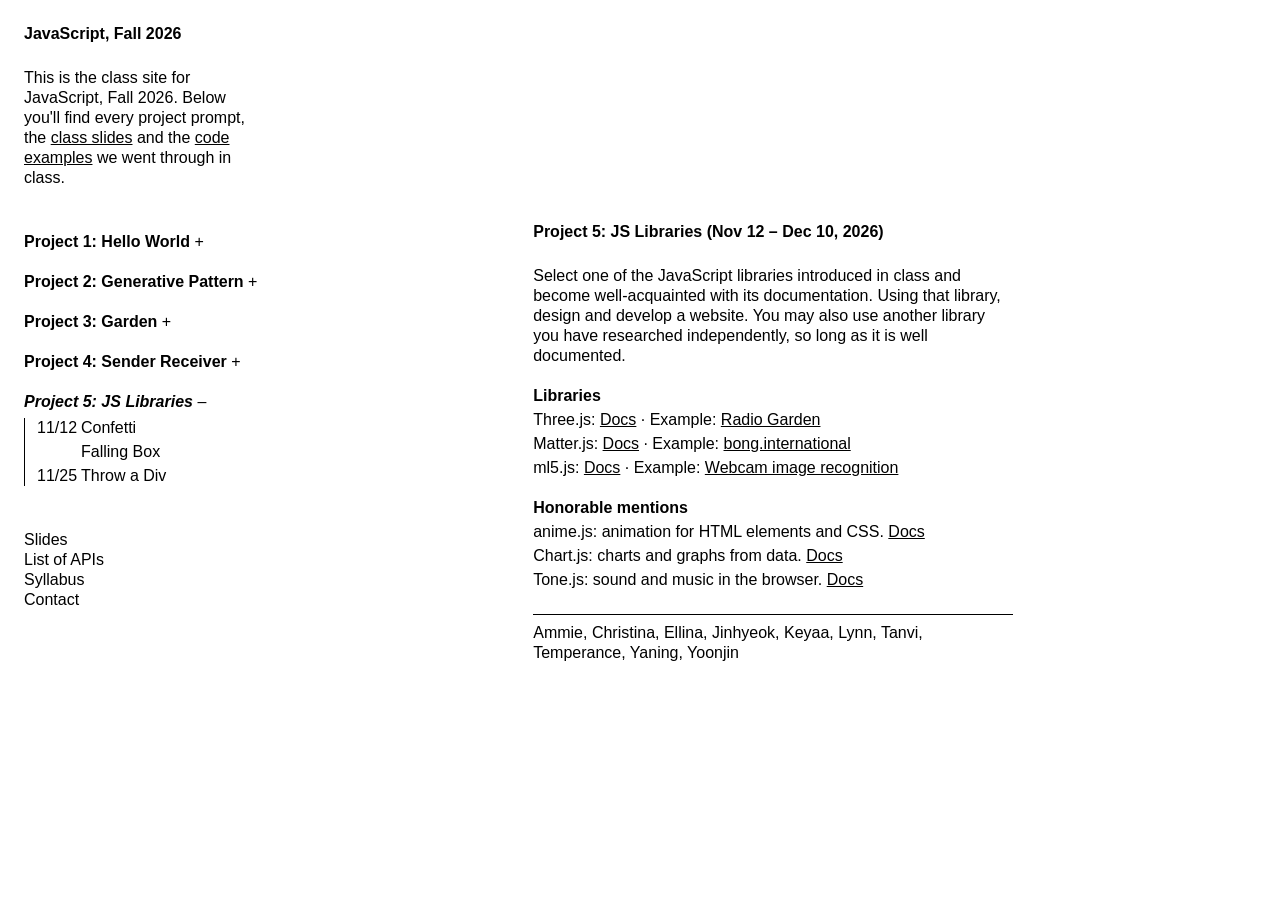
<file: index.html>
<!DOCTYPE html>
<html lang="en">
<head>
  <meta charset="UTF-8">
  <meta name="viewport" content="width=device-width, initial-scale=1.0">
  <link rel="icon" type="image/png" href="images/favicon.png">
  <link rel="apple-touch-icon" href="images/apple-touch-icon.png">
  <title>JavaScript, Fall 2026</title>
  <link rel="stylesheet" href="style.css">
  <script src="js/nav.js" defer></script>
  <script src="js/dots.js" defer></script>
</head>
<body>

<main id="content" class="page">
  <noscript><p><a href="Project4_11.12.26.html">Project 4: Sender Receiver</a></p></noscript>
</main>

</body>
</html>
</file>
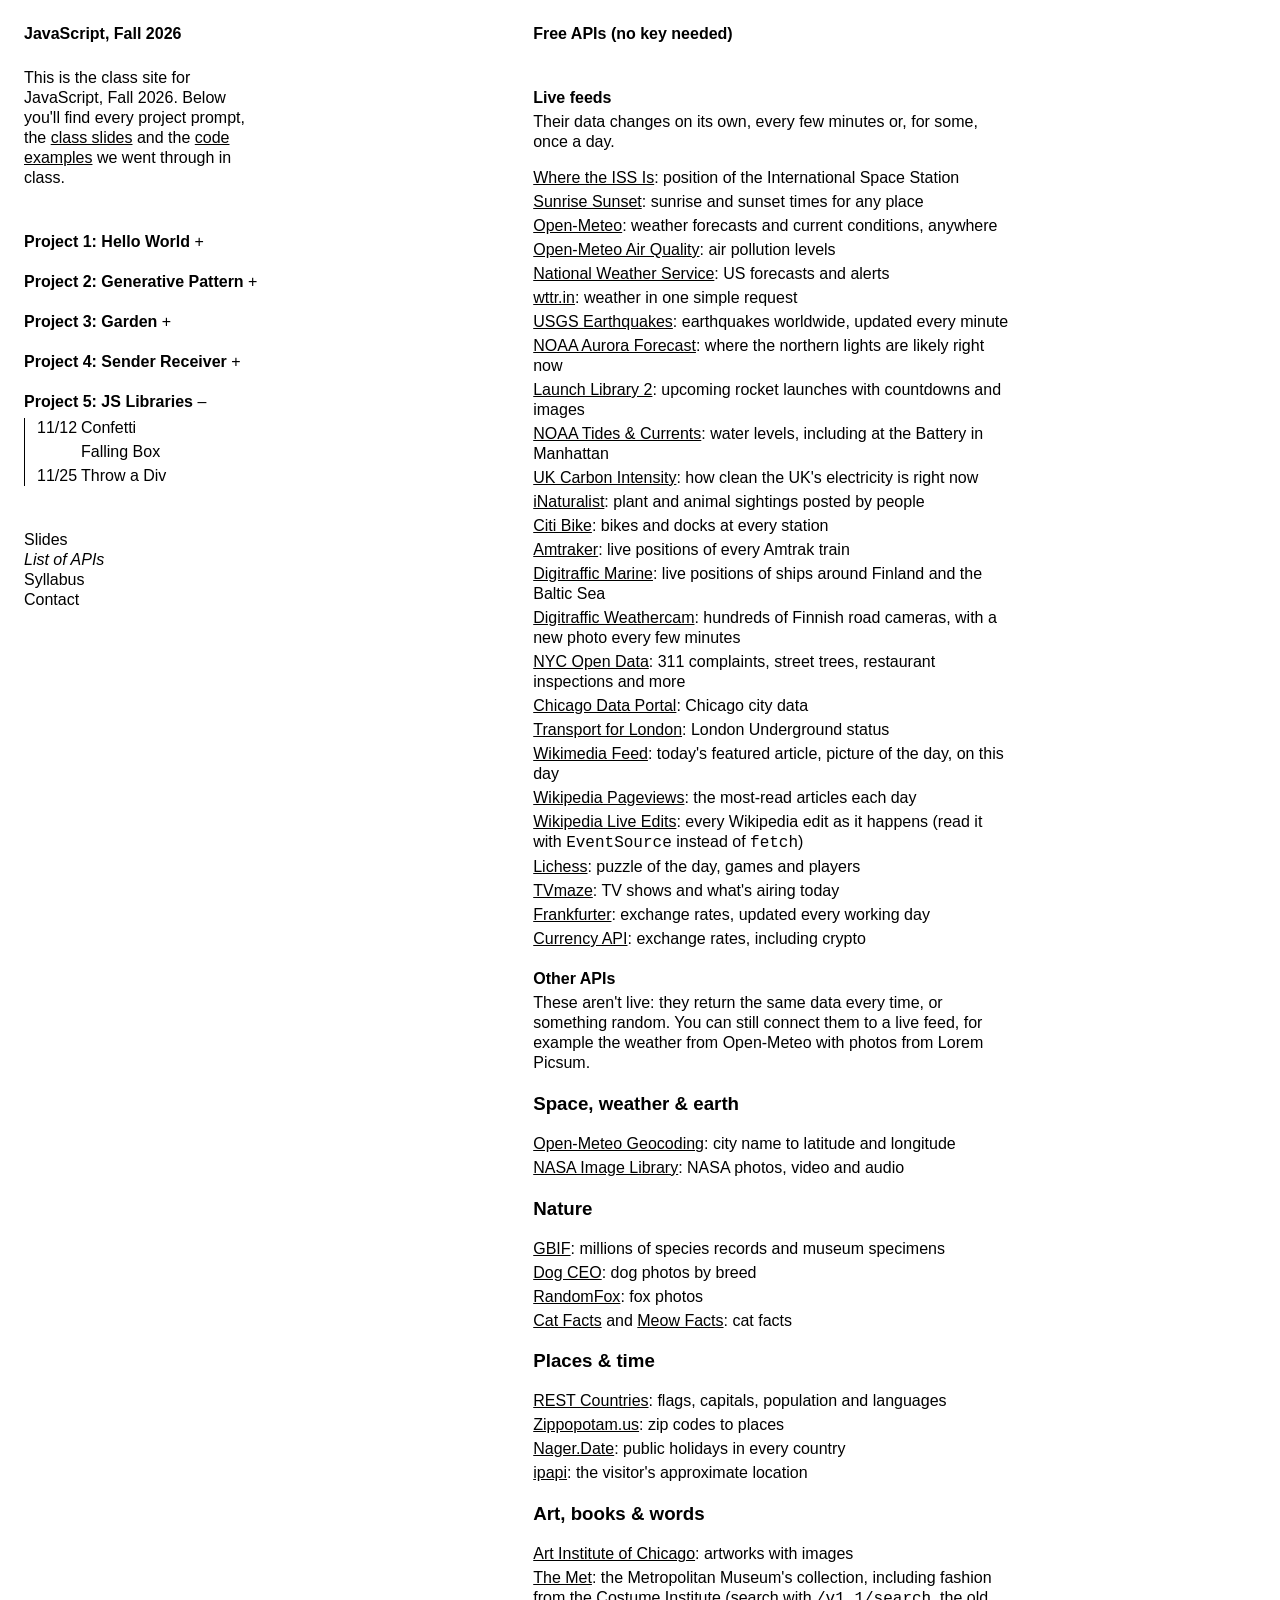
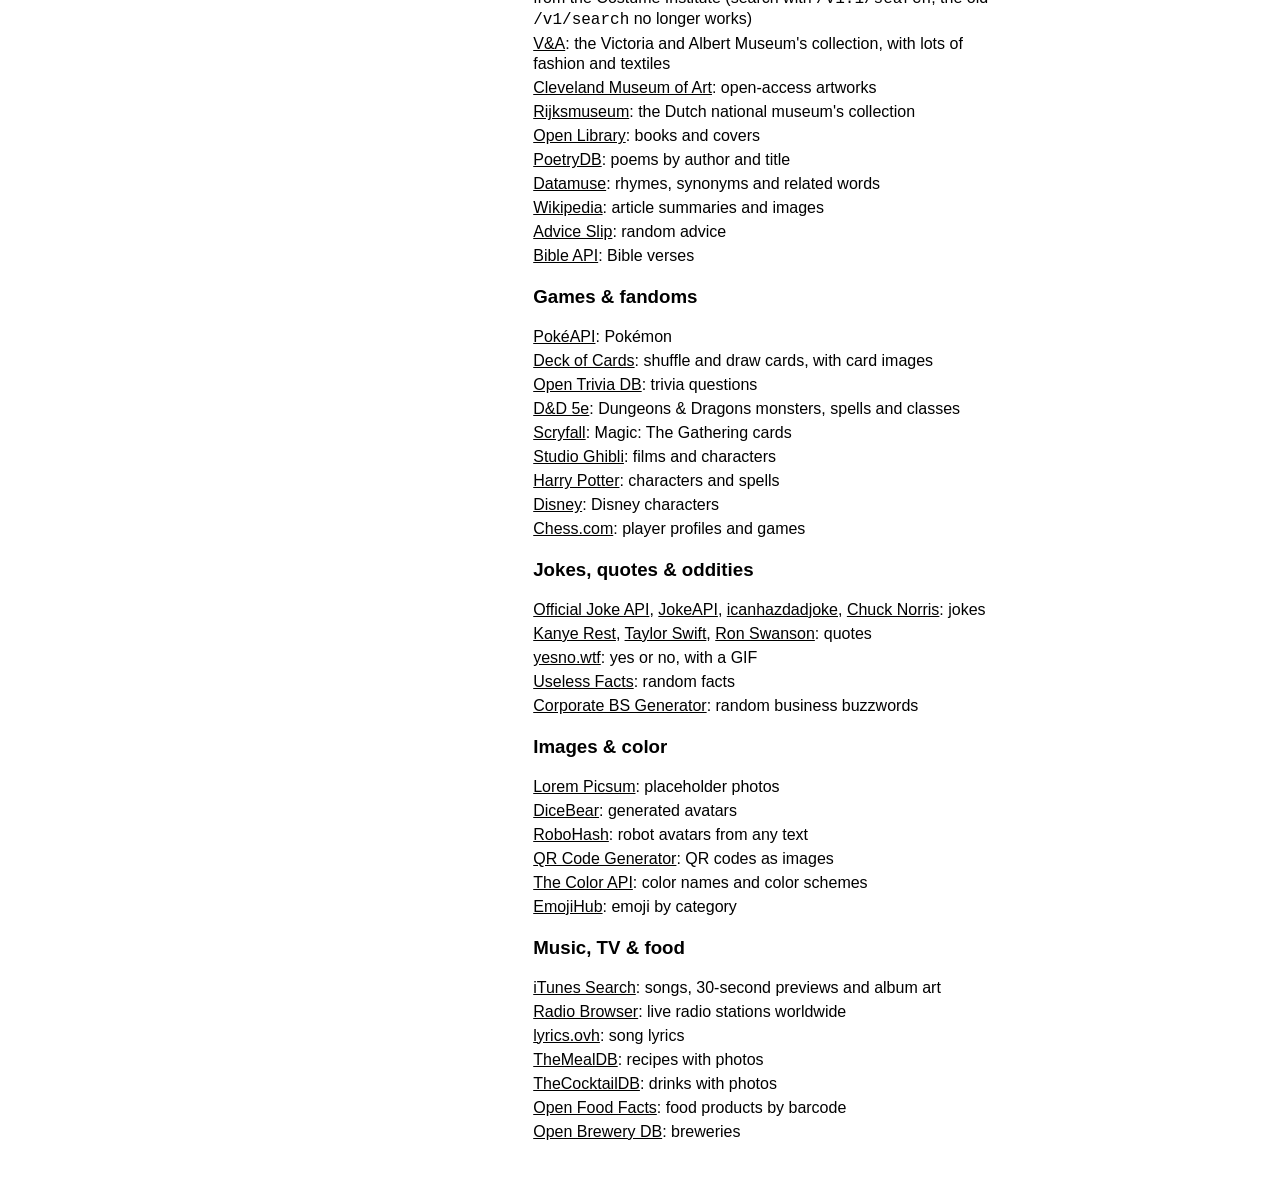
<file: APIs.html>
<!DOCTYPE html>
<html lang="en">
<head>
  <meta charset="UTF-8">
  <meta name="viewport" content="width=device-width, initial-scale=1.0">
  <link rel="icon" type="image/png" href="images/favicon.png">
  <link rel="apple-touch-icon" href="images/apple-touch-icon.png">
  <title>Free APIs</title>
  <link rel="stylesheet" href="style.css">
  <script src="js/nav.js" defer></script>
  <script src="js/dots.js" defer></script>
</head>
<body>

<main id="content" class="page">

  <h1>Free APIs (no key needed)</h1>
  <br>
  <h2>Live feeds</h2>
  <p>Their data changes on its own, every few minutes or, for some, once a day.</p>

  <ul class="link-list">
    <li><a href="https://wheretheiss.at/w/developer">Where the ISS Is</a>: position of the International Space Station</li>
    <li><a href="https://sunrise-sunset.org/api">Sunrise Sunset</a>: sunrise and sunset times for any place</li>
    <li><a href="https://open-meteo.com/en/docs">Open-Meteo</a>: weather forecasts and current conditions, anywhere</li>
    <li><a href="https://open-meteo.com/en/docs/air-quality-api">Open-Meteo Air Quality</a>: air pollution levels</li>
    <li><a href="https://www.weather.gov/documentation/services-web-api">National Weather Service</a>: US forecasts and alerts</li>
    <li><a href="https://github.com/chubin/wttr.in">wttr.in</a>: weather in one simple request</li>
    <li><a href="https://earthquake.usgs.gov/earthquakes/feed/v1.0/geojson.php">USGS Earthquakes</a>: earthquakes worldwide, updated every minute</li>
    <li><a href="https://www.swpc.noaa.gov/products/aurora-30-minute-forecast">NOAA Aurora Forecast</a>: where the northern lights are likely right now</li>
    <li><a href="https://thespacedevs.com/llapi">Launch Library 2</a>: upcoming rocket launches with countdowns and images</li>
    <li><a href="https://api.tidesandcurrents.noaa.gov/api/prod/">NOAA Tides &amp; Currents</a>: water levels, including at the Battery in Manhattan</li>
    <li><a href="https://carbonintensity.org.uk/">UK Carbon Intensity</a>: how clean the UK's electricity is right now</li>
    <li><a href="https://api.inaturalist.org/v1/docs/">iNaturalist</a>: plant and animal sightings posted by people</li>
    <li><a href="https://citibikenyc.com/system-data">Citi Bike</a>: bikes and docks at every station</li>
    <li><a href="https://github.com/piemadd/amtrak">Amtraker</a>: live positions of every Amtrak train</li>
    <li><a href="https://www.digitraffic.fi/en/marine-traffic/">Digitraffic Marine</a>: live positions of ships around Finland and the Baltic Sea</li>
    <li><a href="https://www.digitraffic.fi/en/road-traffic/">Digitraffic Weathercam</a>: hundreds of Finnish road cameras, with a new photo every few minutes</li>
    <li><a href="https://opendata.cityofnewyork.us/">NYC Open Data</a>: 311 complaints, street trees, restaurant inspections and more</li>
    <li><a href="https://data.cityofchicago.org/">Chicago Data Portal</a>: Chicago city data</li>
    <li><a href="https://api.tfl.gov.uk/">Transport for London</a>: London Underground status</li>
    <li><a href="https://api.wikimedia.org/wiki/Feed_API">Wikimedia Feed</a>: today's featured article, picture of the day, on this day</li>
    <li><a href="https://wikitech.wikimedia.org/wiki/Analytics/AQS/Pageviews">Wikipedia Pageviews</a>: the most-read articles each day</li>
    <li><a href="https://wikitech.wikimedia.org/wiki/Event_Platform/EventStreams_HTTP_Service">Wikipedia Live Edits</a>: every Wikipedia edit as it happens (read it with <code>EventSource</code> instead of <code>fetch</code>)</li>
    <li><a href="https://lichess.org/api">Lichess</a>: puzzle of the day, games and players</li>
    <li><a href="https://www.tvmaze.com/api">TVmaze</a>: TV shows and what's airing today</li>
    <li><a href="https://frankfurter.dev/">Frankfurter</a>: exchange rates, updated every working day</li>
    <li><a href="https://github.com/fawazahmed0/exchange-api">Currency API</a>: exchange rates, including crypto</li>
  </ul>

  <h2>Other APIs</h2>
  <p>These aren't live: they return the same data every time, or something random. You can still connect them to a live feed, for example the weather from Open-Meteo with photos from Lorem Picsum.</p>

  <h3>Space, weather &amp; earth</h3>
  <ul class="link-list">
    <li><a href="https://open-meteo.com/en/docs/geocoding-api">Open-Meteo Geocoding</a>: city name to latitude and longitude</li>
    <li><a href="https://images.nasa.gov/docs/images.nasa.gov_api_docs.pdf">NASA Image Library</a>: NASA photos, video and audio</li>
  </ul>

  <h3>Nature</h3>
  <ul class="link-list">
    <li><a href="https://techdocs.gbif.org/en/openapi/">GBIF</a>: millions of species records and museum specimens</li>
    <li><a href="https://dog.ceo/dog-api/">Dog CEO</a>: dog photos by breed</li>
    <li><a href="https://randomfox.ca/">RandomFox</a>: fox photos</li>
    <li><a href="https://catfact.ninja/">Cat Facts</a> and <a href="https://github.com/wh-iterabb-it/meowfacts">Meow Facts</a>: cat facts</li>
  </ul>

  <h3>Places &amp; time</h3>
  <ul class="link-list">
    <li><a href="https://restcountries.com/">REST Countries</a>: flags, capitals, population and languages</li>
    <li><a href="https://zippopotam.us/">Zippopotam.us</a>: zip codes to places</li>
    <li><a href="https://date.nager.at/">Nager.Date</a>: public holidays in every country</li>
    <li><a href="https://ipapi.co/api/">ipapi</a>: the visitor's approximate location</li>
  </ul>

  <h3>Art, books &amp; words</h3>
  <ul class="link-list">
    <li><a href="https://api.artic.edu/docs/">Art Institute of Chicago</a>: artworks with images</li>
    <li><a href="https://metmuseum.github.io/">The Met</a>: the Metropolitan Museum's collection, including fashion from the Costume Institute (search with <code>/v1.1/search</code>, the old <code>/v1/search</code> no longer works)</li>
    <li><a href="https://developers.vam.ac.uk/">V&amp;A</a>: the Victoria and Albert Museum's collection, with lots of fashion and textiles</li>
    <li><a href="https://openaccess-api.clevelandart.org/">Cleveland Museum of Art</a>: open-access artworks</li>
    <li><a href="https://data.rijksmuseum.nl/">Rijksmuseum</a>: the Dutch national museum's collection</li>
    <li><a href="https://openlibrary.org/developers/api">Open Library</a>: books and covers</li>
    <li><a href="https://github.com/thundercomb/poetrydb">PoetryDB</a>: poems by author and title</li>
    <li><a href="https://www.datamuse.com/api/">Datamuse</a>: rhymes, synonyms and related words</li>
    <li><a href="https://en.wikipedia.org/api/rest_v1/">Wikipedia</a>: article summaries and images</li>
    <li><a href="https://api.adviceslip.com/">Advice Slip</a>: random advice</li>
    <li><a href="https://bible-api.com/">Bible API</a>: Bible verses</li>
  </ul>

  <h3>Games &amp; fandoms</h3>
  <ul class="link-list">
    <li><a href="https://pokeapi.co/">PokéAPI</a>: Pokémon</li>
    <li><a href="https://deckofcardsapi.com/">Deck of Cards</a>: shuffle and draw cards, with card images</li>
    <li><a href="https://opentdb.com/api_config.php">Open Trivia DB</a>: trivia questions</li>
    <li><a href="https://www.dnd5eapi.co/">D&amp;D 5e</a>: Dungeons &amp; Dragons monsters, spells and classes</li>
    <li><a href="https://scryfall.com/docs/api">Scryfall</a>: Magic: The Gathering cards</li>
    <li><a href="https://ghibliapi.vercel.app/">Studio Ghibli</a>: films and characters</li>
    <li><a href="https://hp-api.onrender.com/">Harry Potter</a>: characters and spells</li>
    <li><a href="https://disneyapi.dev/">Disney</a>: Disney characters</li>
    <li><a href="https://www.chess.com/news/view/published-data-api">Chess.com</a>: player profiles and games</li>
  </ul>

  <h3>Jokes, quotes &amp; oddities</h3>
  <ul class="link-list">
    <li><a href="https://github.com/15Dkatz/official_joke_api">Official Joke API</a>, <a href="https://v2.jokeapi.dev/">JokeAPI</a>, <a href="https://icanhazdadjoke.com/api">icanhazdadjoke</a>, <a href="https://api.chucknorris.io/">Chuck Norris</a>: jokes</li>
    <li><a href="https://kanye.rest/">Kanye Rest</a>, <a href="https://taylorswiftapi.onrender.com/">Taylor Swift</a>, <a href="https://github.com/jamesseanwright/ron-swanson-quotes">Ron Swanson</a>: quotes</li>
    <li><a href="https://yesno.wtf/">yesno.wtf</a>: yes or no, with a GIF</li>
    <li><a href="https://uselessfacts.jsph.pl/">Useless Facts</a>: random facts</li>
    <li><a href="https://github.com/sameerkumar18/corporate-bs-generator-api">Corporate BS Generator</a>: random business buzzwords</li>
  </ul>

  <h3>Images &amp; color</h3>
  <ul class="link-list">
    <li><a href="https://picsum.photos/">Lorem Picsum</a>: placeholder photos</li>
    <li><a href="https://www.dicebear.com/">DiceBear</a>: generated avatars</li>
    <li><a href="https://robohash.org/">RoboHash</a>: robot avatars from any text</li>
    <li><a href="https://goqr.me/api/">QR Code Generator</a>: QR codes as images</li>
    <li><a href="https://www.thecolorapi.com/">The Color API</a>: color names and color schemes</li>
    <li><a href="https://github.com/cheatsnake/emojihub">EmojiHub</a>: emoji by category</li>
  </ul>

  <h3>Music, TV &amp; food</h3>
  <ul class="link-list">
    <li><a href="https://performance-partners.apple.com/search-api">iTunes Search</a>: songs, 30-second previews and album art</li>
    <li><a href="https://api.radio-browser.info/">Radio Browser</a>: live radio stations worldwide</li>
    <li><a href="https://lyricsovh.docs.apiary.io/">lyrics.ovh</a>: song lyrics</li>
    <li><a href="https://www.themealdb.com/api.php">TheMealDB</a>: recipes with photos</li>
    <li><a href="https://www.thecocktaildb.com/api.php">TheCocktailDB</a>: drinks with photos</li>
    <li><a href="https://openfoodfacts.github.io/openfoodfacts-server/api/">Open Food Facts</a>: food products by barcode</li>
    <li><a href="https://www.openbrewerydb.org/">Open Brewery DB</a>: breweries</li>
  </ul>

</main>

</body>
</html>
</file>
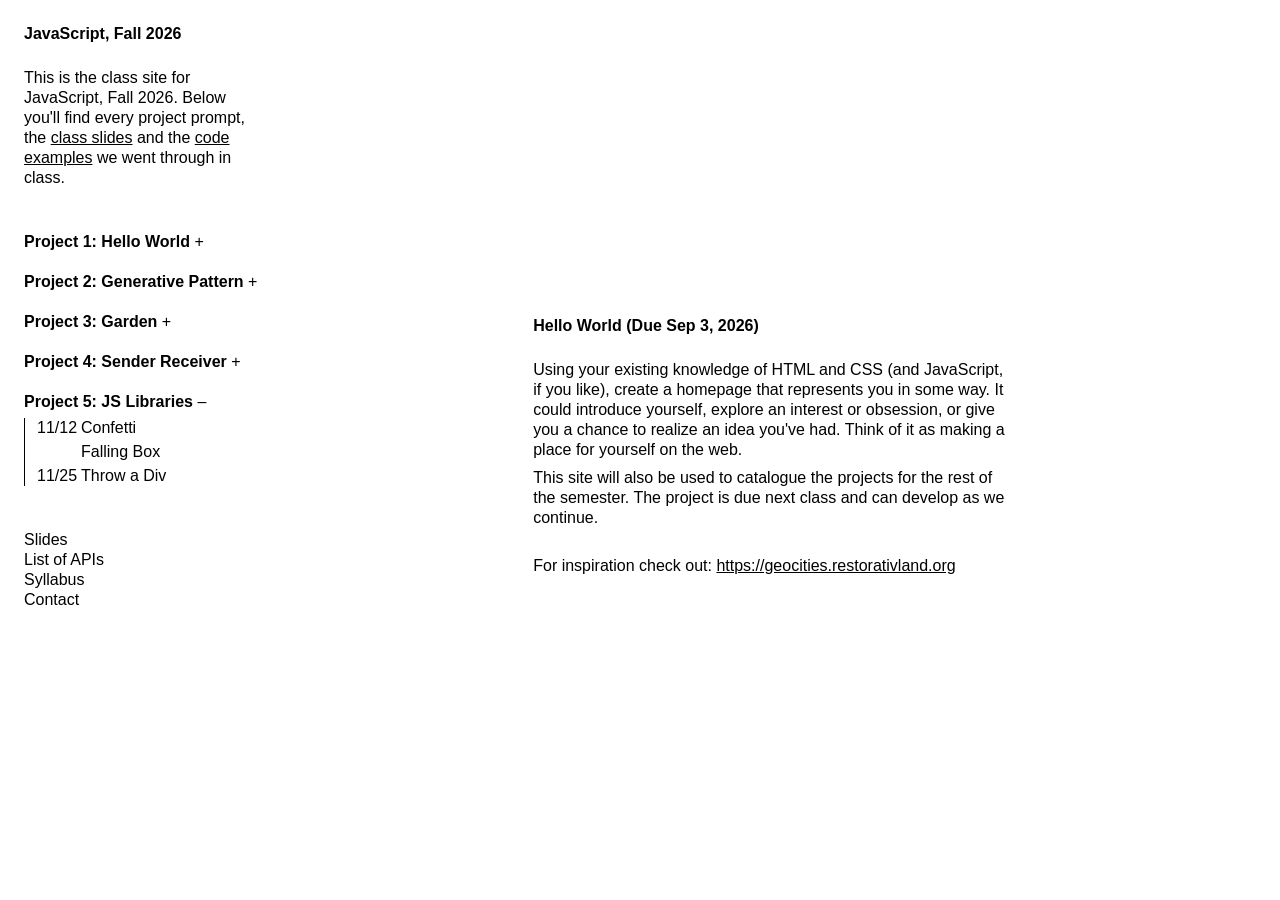
<file: Homework_09.03.26.html>
<!DOCTYPE html>
<html lang="en">
<head>
  <meta charset="UTF-8">
  <meta name="viewport" content="width=device-width, initial-scale=1.0">
  <link rel="icon" type="image/png" href="images/favicon.png">
  <link rel="apple-touch-icon" href="images/apple-touch-icon.png">
  <title>Hello World</title>
  <link rel="stylesheet" href="style.css">
  <script src="js/nav.js" defer></script>
  <script src="js/dots.js" defer></script>
</head>
<body class="hello-world">

<main id="content" class="page">

  <h1>Hello World (Due Sep 3, 2026)</h1>
  <br>
  <p>Using your existing knowledge of HTML and CSS (and JavaScript, if you like), create a homepage that represents you in some way. It could introduce yourself, explore an interest or obsession, or give you a chance to realize an idea you've had. Think of it as making a place for yourself on the web.</p>
  <p>This site will also be used to catalogue the projects for the rest of the semester. The project is due next class and can develop as we continue.</p>
  <br>
  <p>For inspiration check out: <a href="https://geocities.restorativland.org">https://geocities.restorativland.org</a></p>

</main>

</body>
</html>
</file>
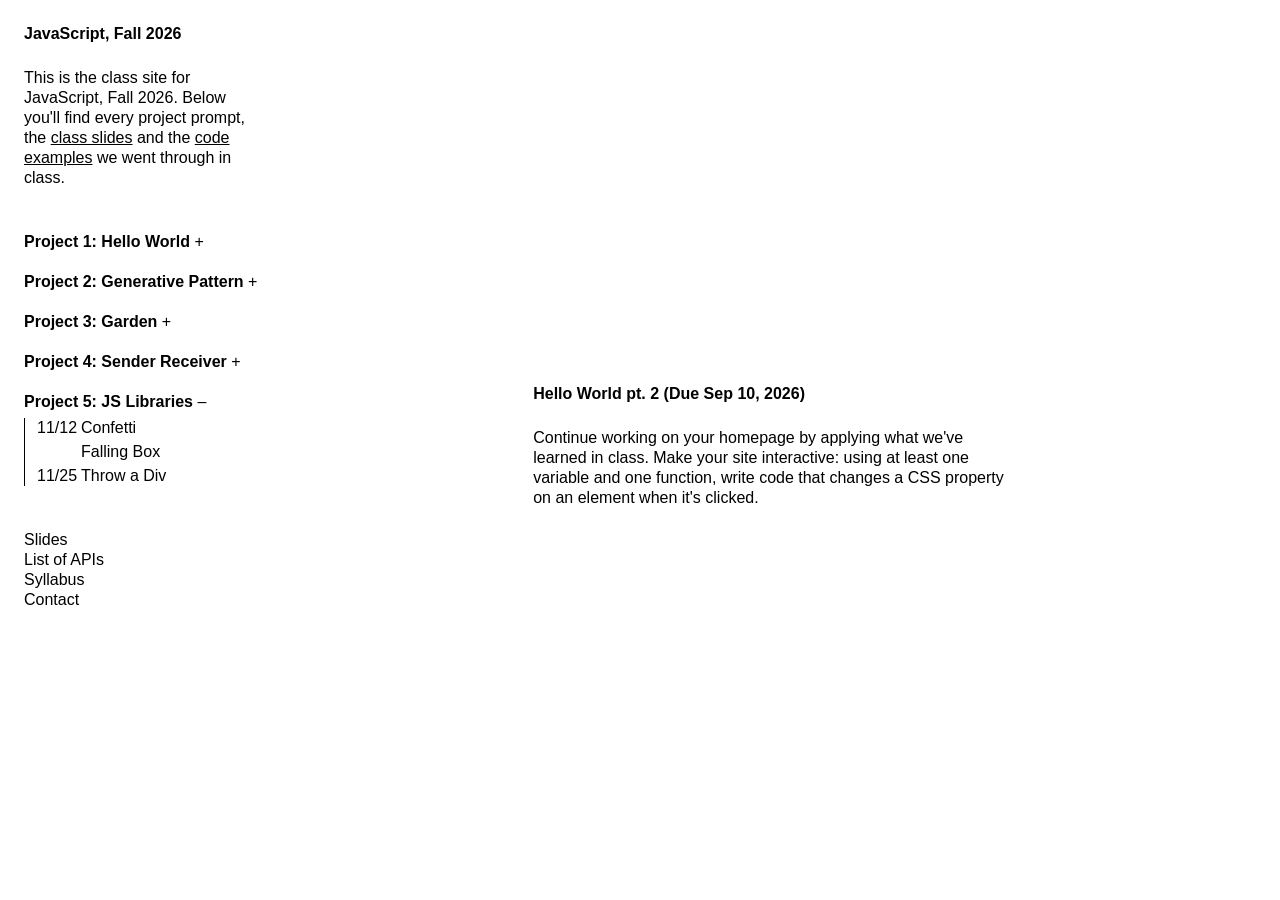
<file: Homework_09.10.26.html>
<!DOCTYPE html>
<html lang="en">
<head>
  <meta charset="UTF-8">
  <meta name="viewport" content="width=device-width, initial-scale=1.0">
  <link rel="icon" type="image/png" href="images/favicon.png">
  <link rel="apple-touch-icon" href="images/apple-touch-icon.png">
  <title>Hello World</title>
  <link rel="stylesheet" href="style.css">
  <script src="js/nav.js" defer></script>
  <script src="js/dots.js" defer></script>
</head>
<body class="hello-world">

<main id="content" class="page">

  <h1>Hello World pt. 2 (Due Sep 10, 2026)</h1>
  <br>
  <p>Continue working on your homepage by applying what we've learned in class. Make your site interactive: using at least one variable and one function, write code that changes a CSS property on an element when it's clicked.</p>

</main>

</body>
</html>
</file>
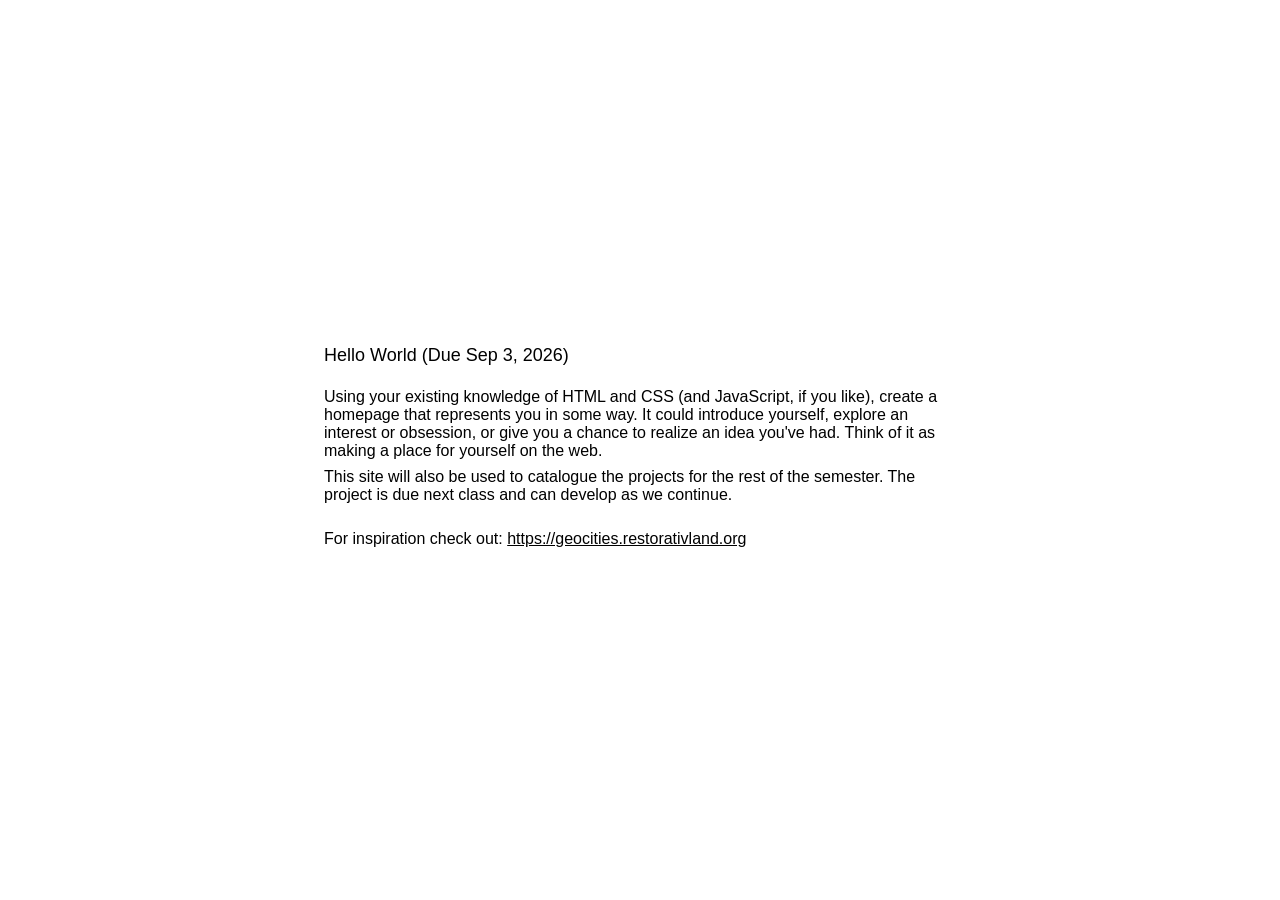
<file: Javascript.html>
<!DOCTYPE html>
<html lang="en">
<head>
  <meta charset="UTF-8">
  <meta name="viewport" content="width=device-width, initial-scale=1.0">
  <title>Hello World</title>
  <style>
    * {
      box-sizing: border-box;
    }
    html, body {
      margin: 0;
      background: #ffffff;
      color: #000000;
    }
    body {
      font-family: Arial, Helvetica, sans-serif;
      font-size: 16px;
      min-height: 100vh;
      display: flex;
      align-items: center;
      justify-content: center;
      padding: 24px 16px;
    }
    .page {
      max-width: 680px;
      padding: 24px;
    }
    h1 {
      font-size: 18px;
      font-weight: normal;
      margin: 0 0 4px;
    }
    h2 {
      font-size: 18px;
      margin: 0 0 12px;
    }
    p {
      font-size: 16px;
      margin: 0 0 8px;
    }
    a {
      color: #000000;
    }
  </style>
</head>
<body>

<div class="page">

  <h1>Hello World (Due Sep 3, 2026)</h1>
  <br>
  <p>Using your existing knowledge of HTML and CSS (and JavaScript, if you like), create a homepage that represents you in some way. It could introduce yourself, explore an interest or obsession, or give you a chance to realize an idea you've had. Think of it as making a place for yourself on the web.</p>
  <p>This site will also be used to catalogue the projects for the rest of the semester. The project is due next class and can develop as we continue.</p>
  <br>
  <p>For inspiration check out: <a href="https://geocities.restorativland.org">https://geocities.restorativland.org</a></p>

</div>

</body>
</html>
</file>
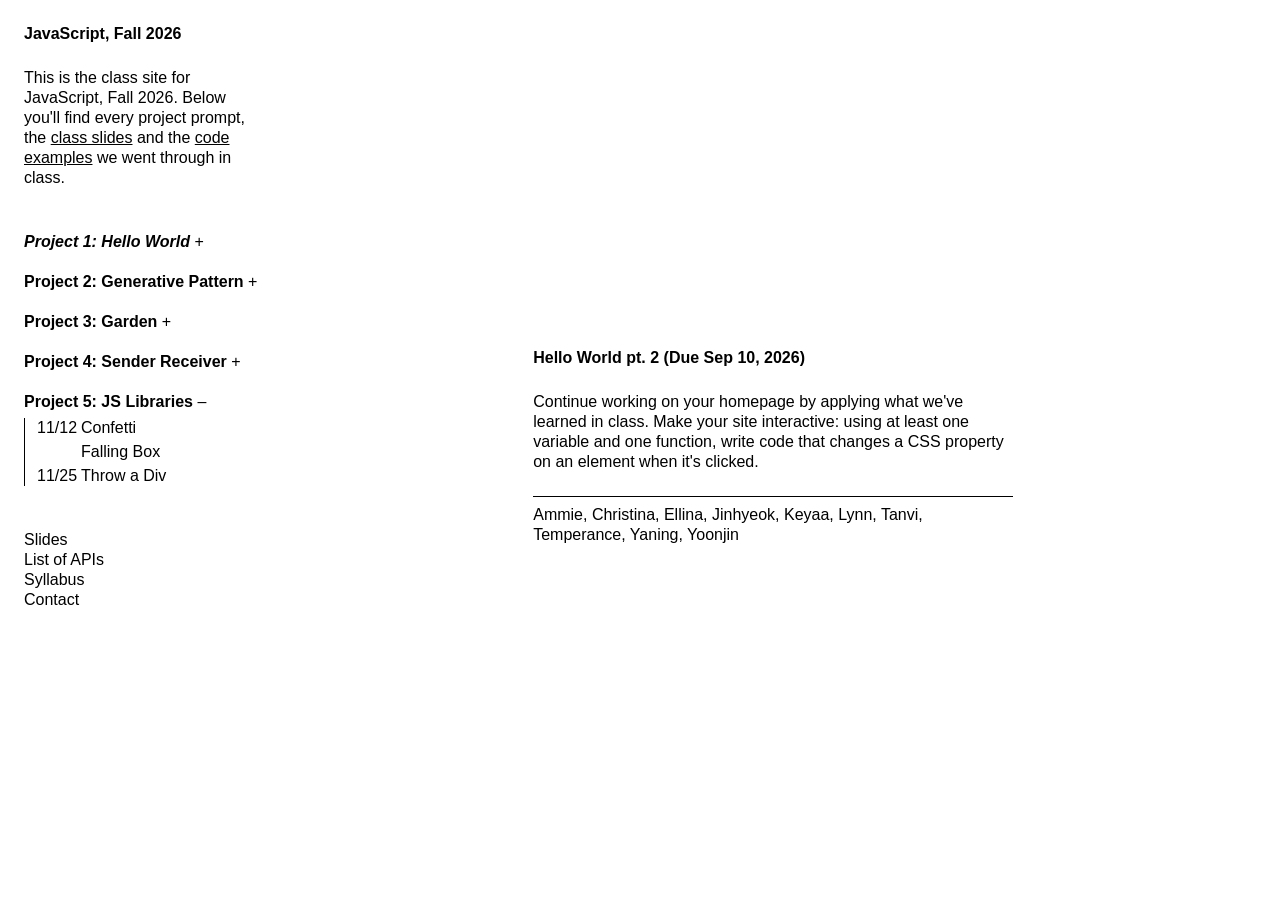
<file: Project1_09.10.26.html>
<!DOCTYPE html>
<html lang="en">
<head>
  <meta charset="UTF-8">
  <meta name="viewport" content="width=device-width, initial-scale=1.0">
  <link rel="icon" type="image/png" href="images/favicon.png">
  <link rel="apple-touch-icon" href="images/apple-touch-icon.png">
  <title>Hello World</title>
  <link rel="stylesheet" href="style.css">
  <script src="js/nav.js" defer></script>
  <script src="js/dots.js" defer></script>
</head>
<body class="hello-world">

<main id="content" class="page">

  <h1>Hello World pt. 2 (Due Sep 10, 2026)</h1>
  <br>
  <p>Continue working on your homepage by applying what we've learned in class. Make your site interactive: using at least one variable and one function, write code that changes a CSS property on an element when it's clicked.</p>

  <section class="student-projects" aria-label="Student projects">

    <p>Ammie, Christina, Ellina, Jinhyeok, Keyaa, Lynn, Tanvi, Temperance, Yaning, Yoonjin</p>

  </section>

</main>

</body>
</html>
</file>
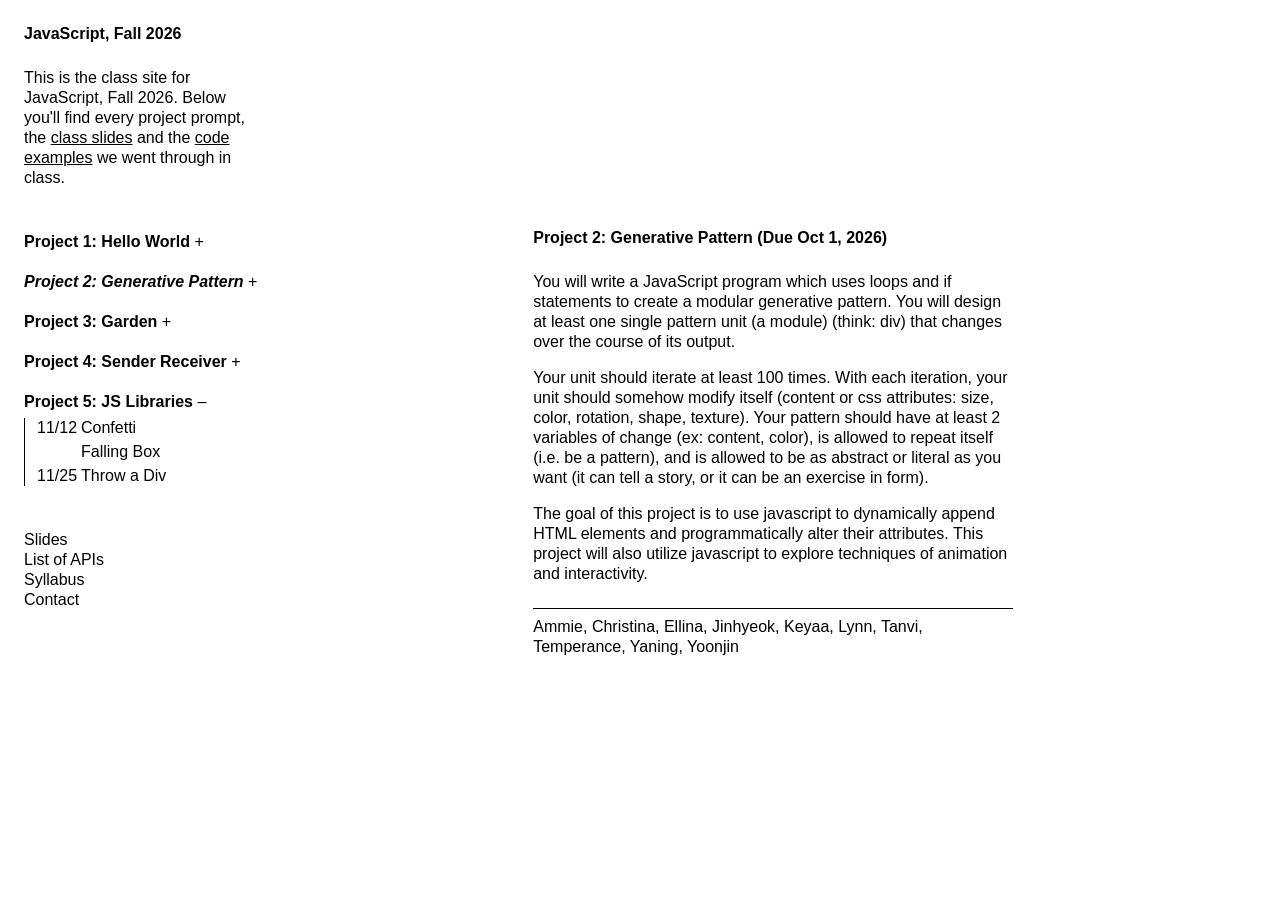
<file: Project2_10.01.26.html>
<!DOCTYPE html>
<html lang="en">
<head>
  <meta charset="UTF-8">
  <meta name="viewport" content="width=device-width, initial-scale=1.0">
  <link rel="icon" type="image/png" href="images/favicon.png">
  <link rel="apple-touch-icon" href="images/apple-touch-icon.png">
  <title>Project 2: Generative Pattern</title>
  <link rel="stylesheet" href="style.css">
  <script src="js/nav.js" defer></script>
  <script src="js/dots.js" defer></script>
</head>
<body>

<main id="content" class="page">

  <h1>Project 2: Generative Pattern (Due Oct 1, 2026)</h1>
  <br>
  <p>You will write a JavaScript program which uses loops and if statements to create a modular generative pattern. You will design at least one single pattern unit (a module) (think: div) that changes over the course of its output.</p>
  <p>Your unit should iterate at least 100 times. With each iteration, your unit should somehow modify itself (content or css attributes: size, color, rotation, shape, texture). Your pattern should have at least 2 variables of change (ex: content, color), is allowed to repeat itself (i.e. be a pattern), and is allowed to be as abstract or literal as you want (it can tell a story, or it can be an exercise in form).</p>
  <p>The goal of this project is to use javascript to dynamically append HTML elements and programmatically alter their attributes. This project will also utilize javascript to explore techniques of animation and interactivity.</p>

  <section class="student-projects" aria-label="Student projects">

    <p>Ammie, Christina, Ellina, Jinhyeok, Keyaa, Lynn, Tanvi, Temperance, Yaning, Yoonjin</p>

  </section>

</main>

</body>
</html>
</file>
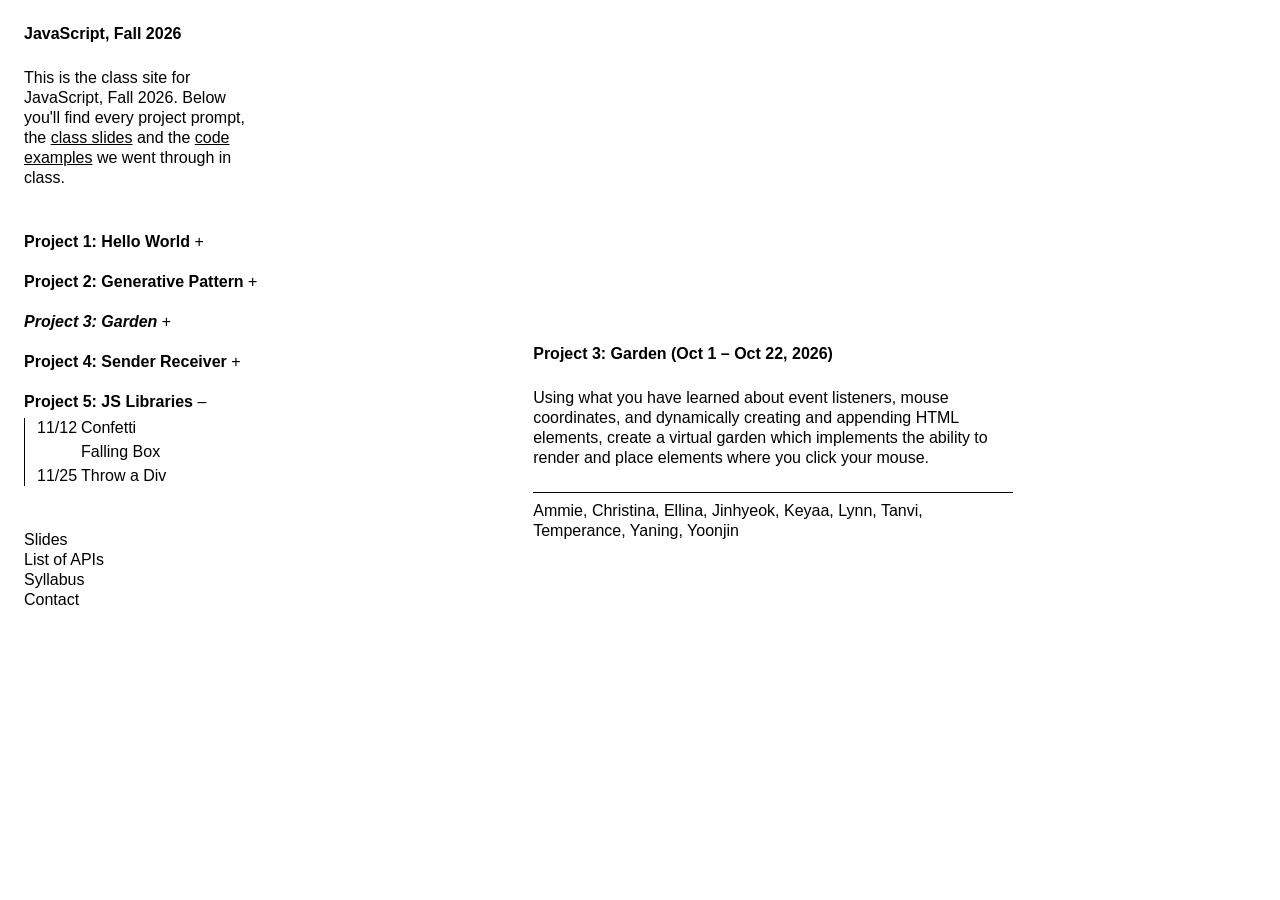
<file: Project3_10.22.26.html>
<!DOCTYPE html>
<html lang="en">
<head>
  <meta charset="UTF-8">
  <meta name="viewport" content="width=device-width, initial-scale=1.0">
  <link rel="icon" type="image/png" href="images/favicon.png">
  <link rel="apple-touch-icon" href="images/apple-touch-icon.png">
  <title>Project 3: Garden</title>
  <link rel="stylesheet" href="style.css">
  <script src="js/nav.js" defer></script>
  <script src="js/dots.js" defer></script>
</head>
<body>

<main id="content" class="page">

  <h1>Project 3: Garden (Oct 1 – Oct 22, 2026)</h1>
  <br>
  <p>Using what you have learned about event listeners, mouse coordinates, and dynamically creating and appending HTML elements, create a virtual garden which implements the ability to render and place elements where you click your mouse.</p>

  <section class="student-projects" aria-label="Student projects">

    <p>Ammie, Christina, Ellina, Jinhyeok, Keyaa, Lynn, Tanvi, Temperance, Yaning, Yoonjin</p>

  </section>

</main>

</body>
</html>
</file>
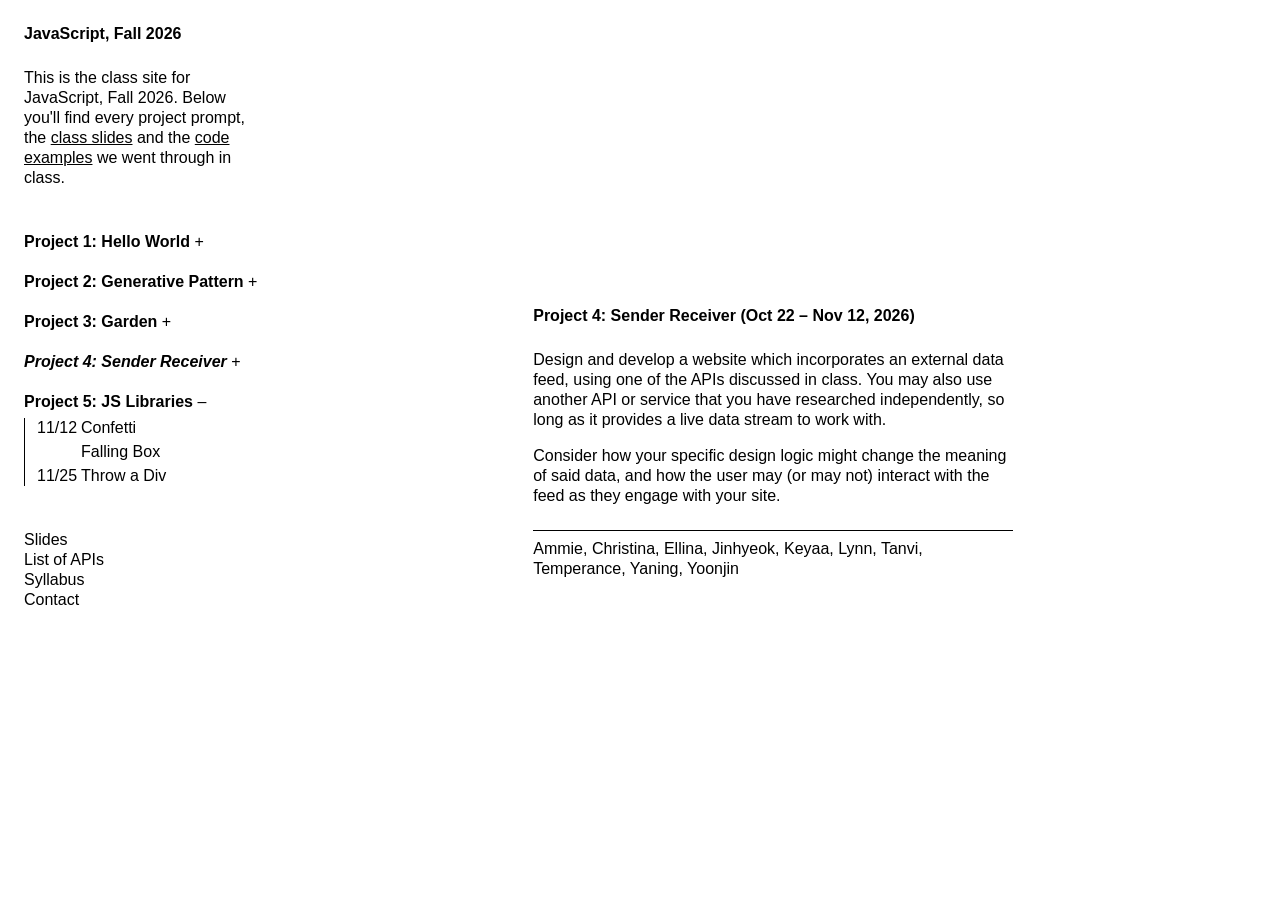
<file: Project4_11.12.26.html>
<!DOCTYPE html>
<html lang="en">
<head>
  <meta charset="UTF-8">
  <meta name="viewport" content="width=device-width, initial-scale=1.0">
  <link rel="icon" type="image/png" href="images/favicon.png">
  <link rel="apple-touch-icon" href="images/apple-touch-icon.png">
  <title>Project 4: Sender Receiver</title>
  <link rel="stylesheet" href="style.css">
  <script src="js/nav.js" defer></script>
  <script src="js/dots.js" defer></script>
</head>
<body>

<main id="content" class="page">

  <h1>Project 4: Sender Receiver (Oct 22 – Nov 12, 2026)</h1>
  <br>
  <p>Design and develop a website which incorporates an external data feed, using one of the APIs discussed in class. You may also use another API or service that you have researched independently, so long as it provides a live data stream to work with.</p>
  <p>Consider how your specific design logic might change the meaning of said data, and how the user may (or may not) interact with the feed as they engage with your site.</p>

  <section class="student-projects" aria-label="Student projects">

    <p>Ammie, Christina, Ellina, Jinhyeok, Keyaa, Lynn, Tanvi, Temperance, Yaning, Yoonjin</p>

  </section>

</main>

</body>
</html>
</file>
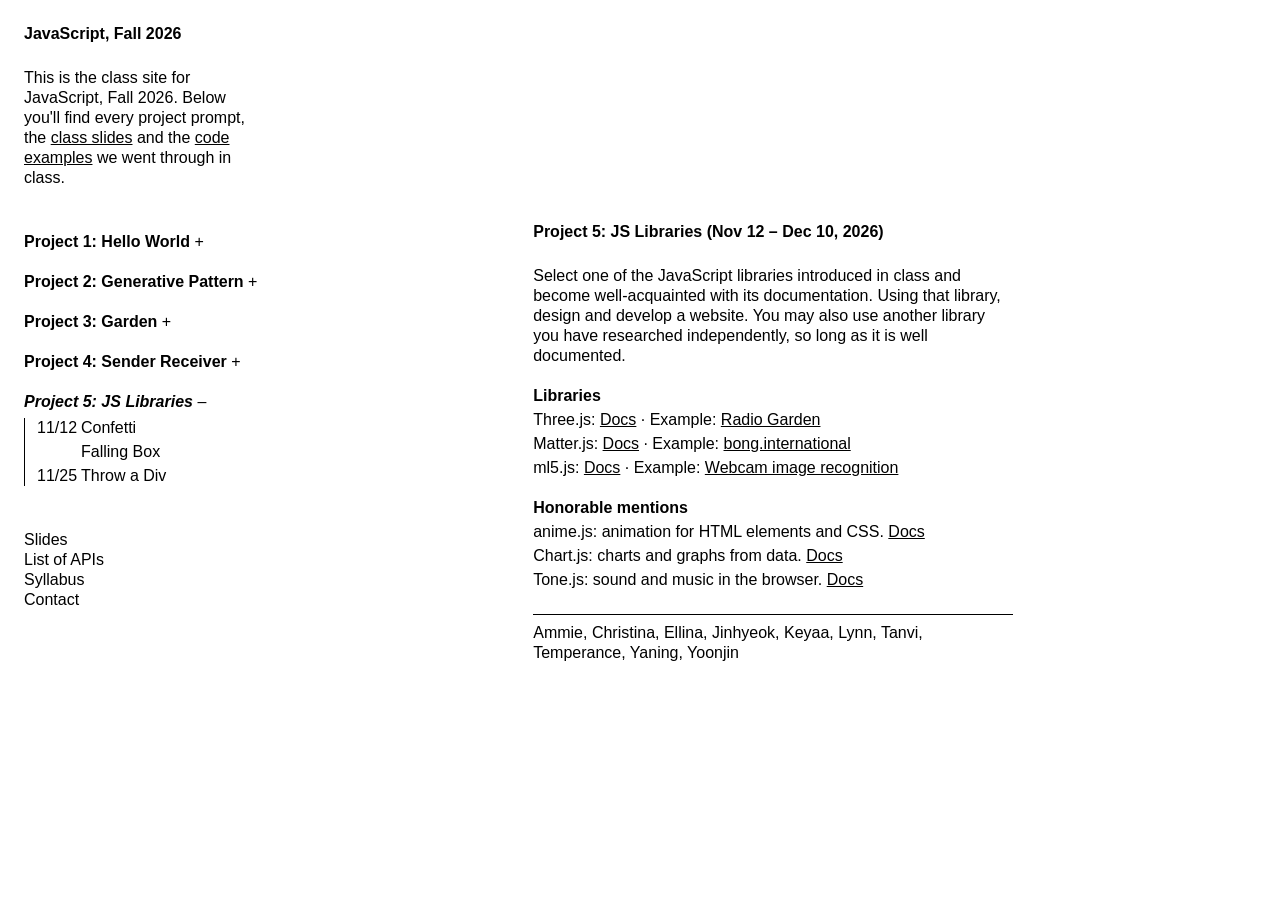
<file: Project5_12.10.26.html>
<!DOCTYPE html>
<html lang="en">
<head>
  <meta charset="UTF-8">
  <meta name="viewport" content="width=device-width, initial-scale=1.0">
  <link rel="icon" type="image/png" href="images/favicon.png">
  <link rel="apple-touch-icon" href="images/apple-touch-icon.png">
  <title>Project 5: JS Libraries</title>
  <link rel="stylesheet" href="style.css">
  <script src="js/nav.js" defer></script>
  <script src="js/dots.js" defer></script>
</head>
<body>

<main id="content" class="page">

  <h1>Project 5: JS Libraries (Nov 12 – Dec 10, 2026)</h1>
  <br>
  <p>Select one of the JavaScript libraries introduced in class and become well-acquainted with its documentation. Using that library, design and develop a website. You may also use another library you have researched independently, so long as it is well documented.</p>

  <h2>Libraries</h2>
  <ul class="link-list">
    <li>Three.js: <a href="https://threejs.org/docs/">Docs</a> · Example: <a href="https://radio.garden/visit/loudonville-ny/6xutghuE">Radio Garden</a></li>
    <li>Matter.js: <a href="https://brm.io/matter-js/docs/">Docs</a> · Example: <a href="https://bong.international">bong.international</a></li>
    <li>ml5.js: <a href="https://docs.ml5js.org/">Docs</a> · Example: <a href="https://severinbunse.github.io/Javascript-2026-examples/2026-11-12-libraries/webcam-image-recognition/">Webcam image recognition</a></li>
  </ul>

  <h2>Honorable mentions</h2>
  <ul class="link-list">
    <li>anime.js: animation for HTML elements and CSS. <a href="https://animejs.com/documentation/">Docs</a></li>
    <li>Chart.js: charts and graphs from data. <a href="https://www.chartjs.org/docs/latest/">Docs</a></li>
    <li>Tone.js: sound and music in the browser. <a href="https://tonejs.github.io/docs/">Docs</a></li>
  </ul>

  <section class="student-projects" aria-label="Student projects">

    <p>Ammie, Christina, Ellina, Jinhyeok, Keyaa, Lynn, Tanvi, Temperance, Yaning, Yoonjin</p>

  </section>

</main>

</body>
</html>
</file>
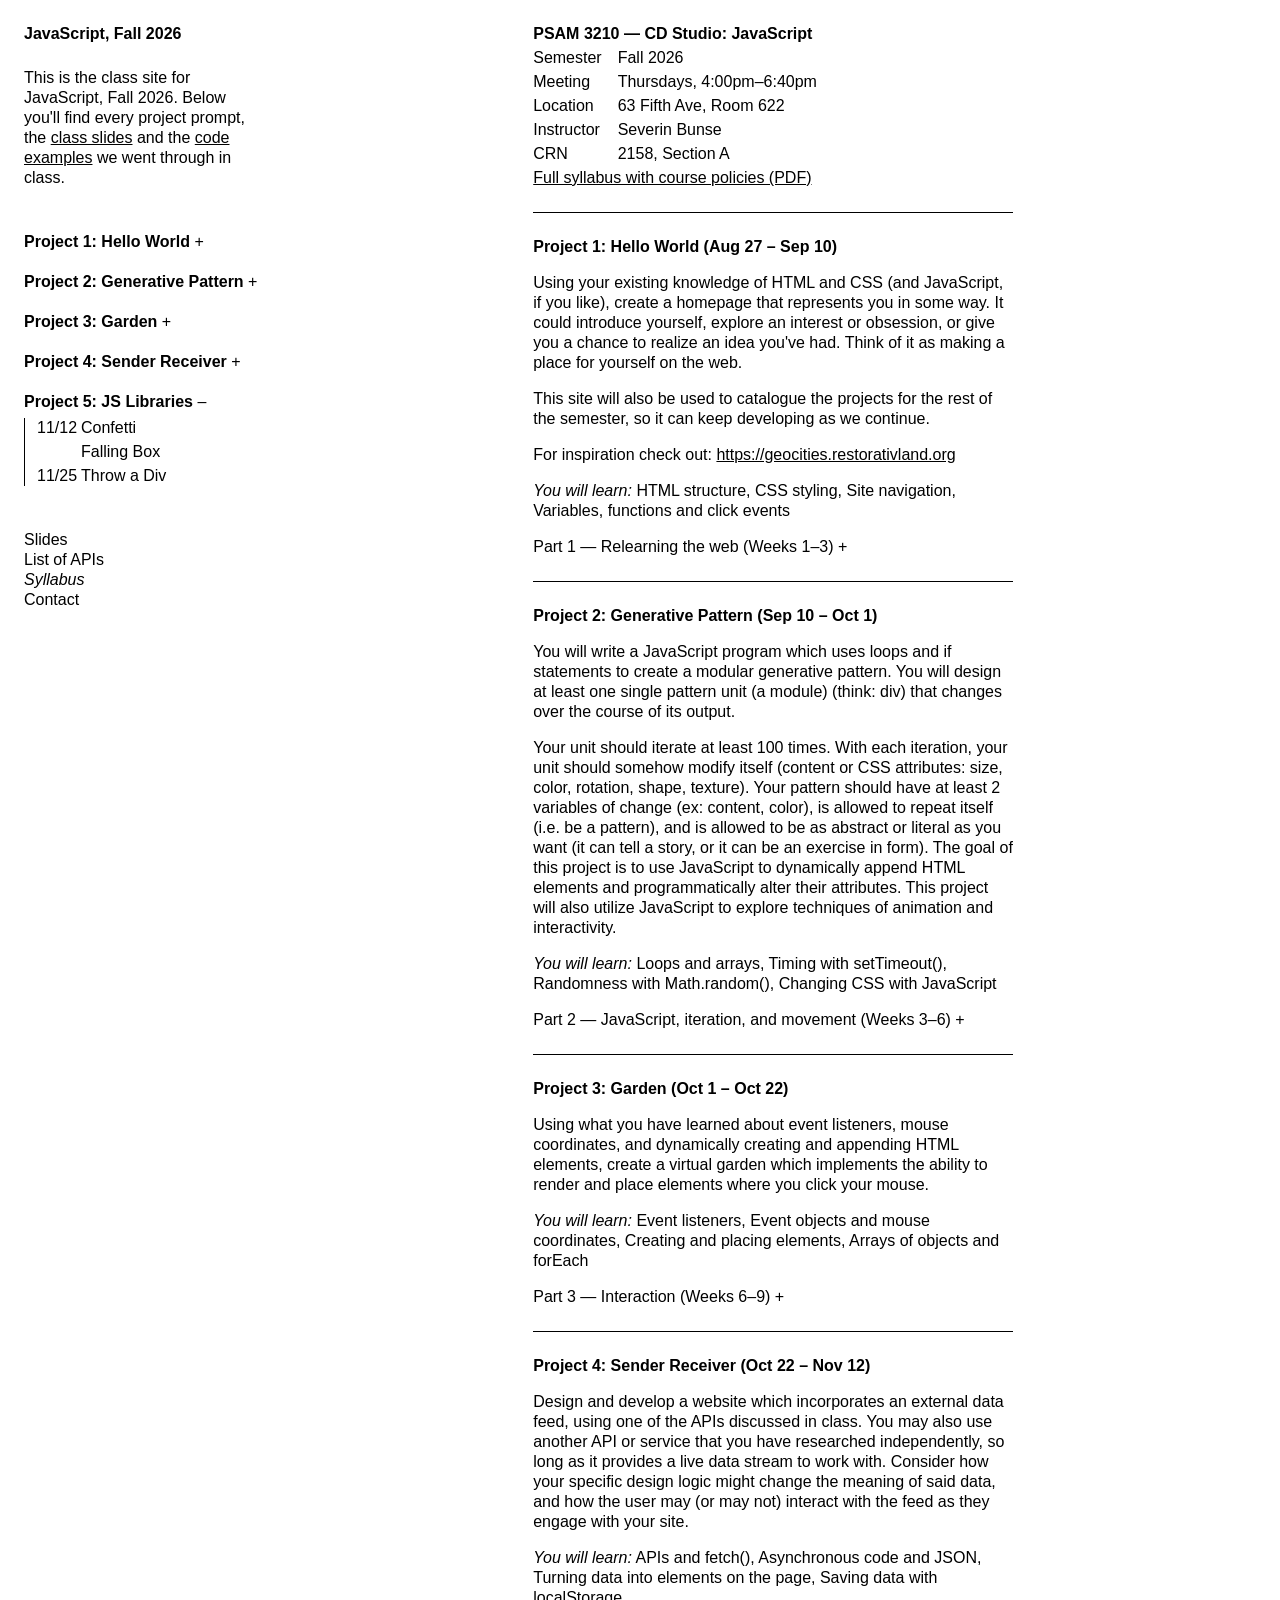
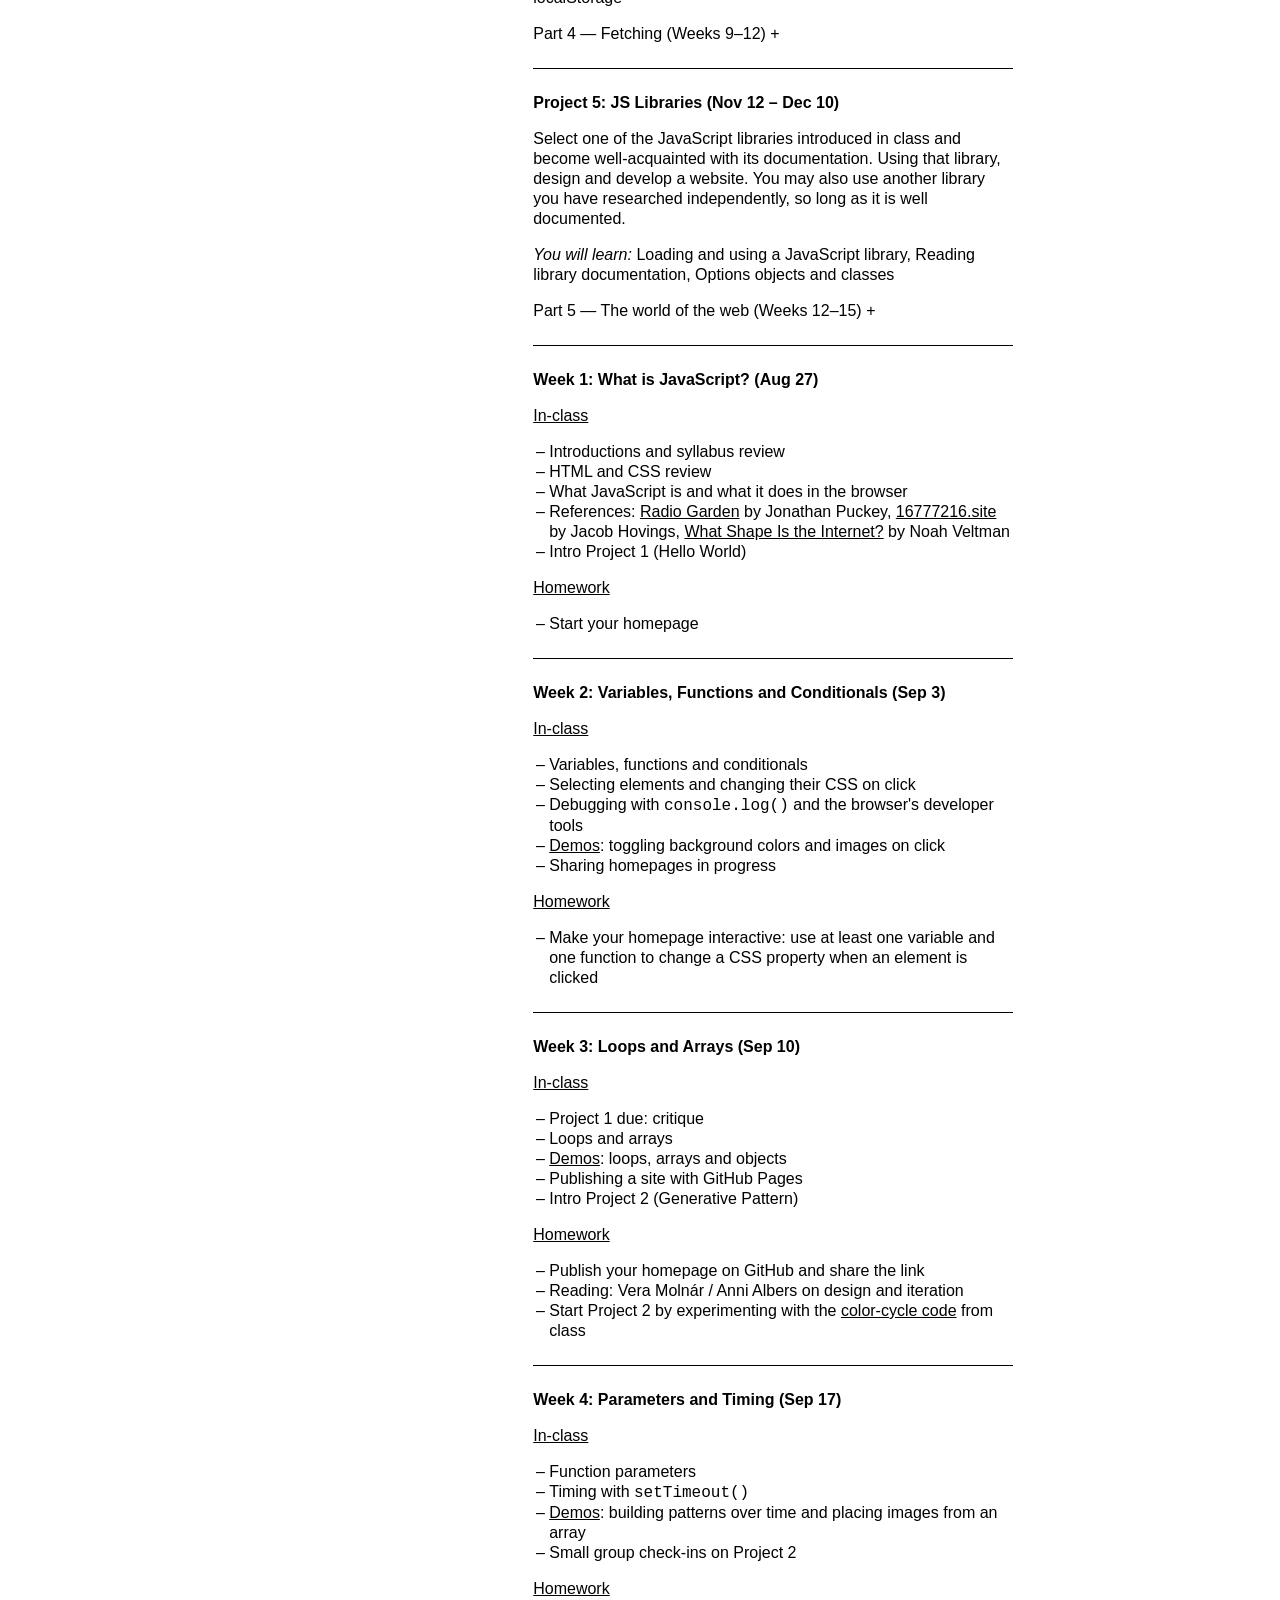
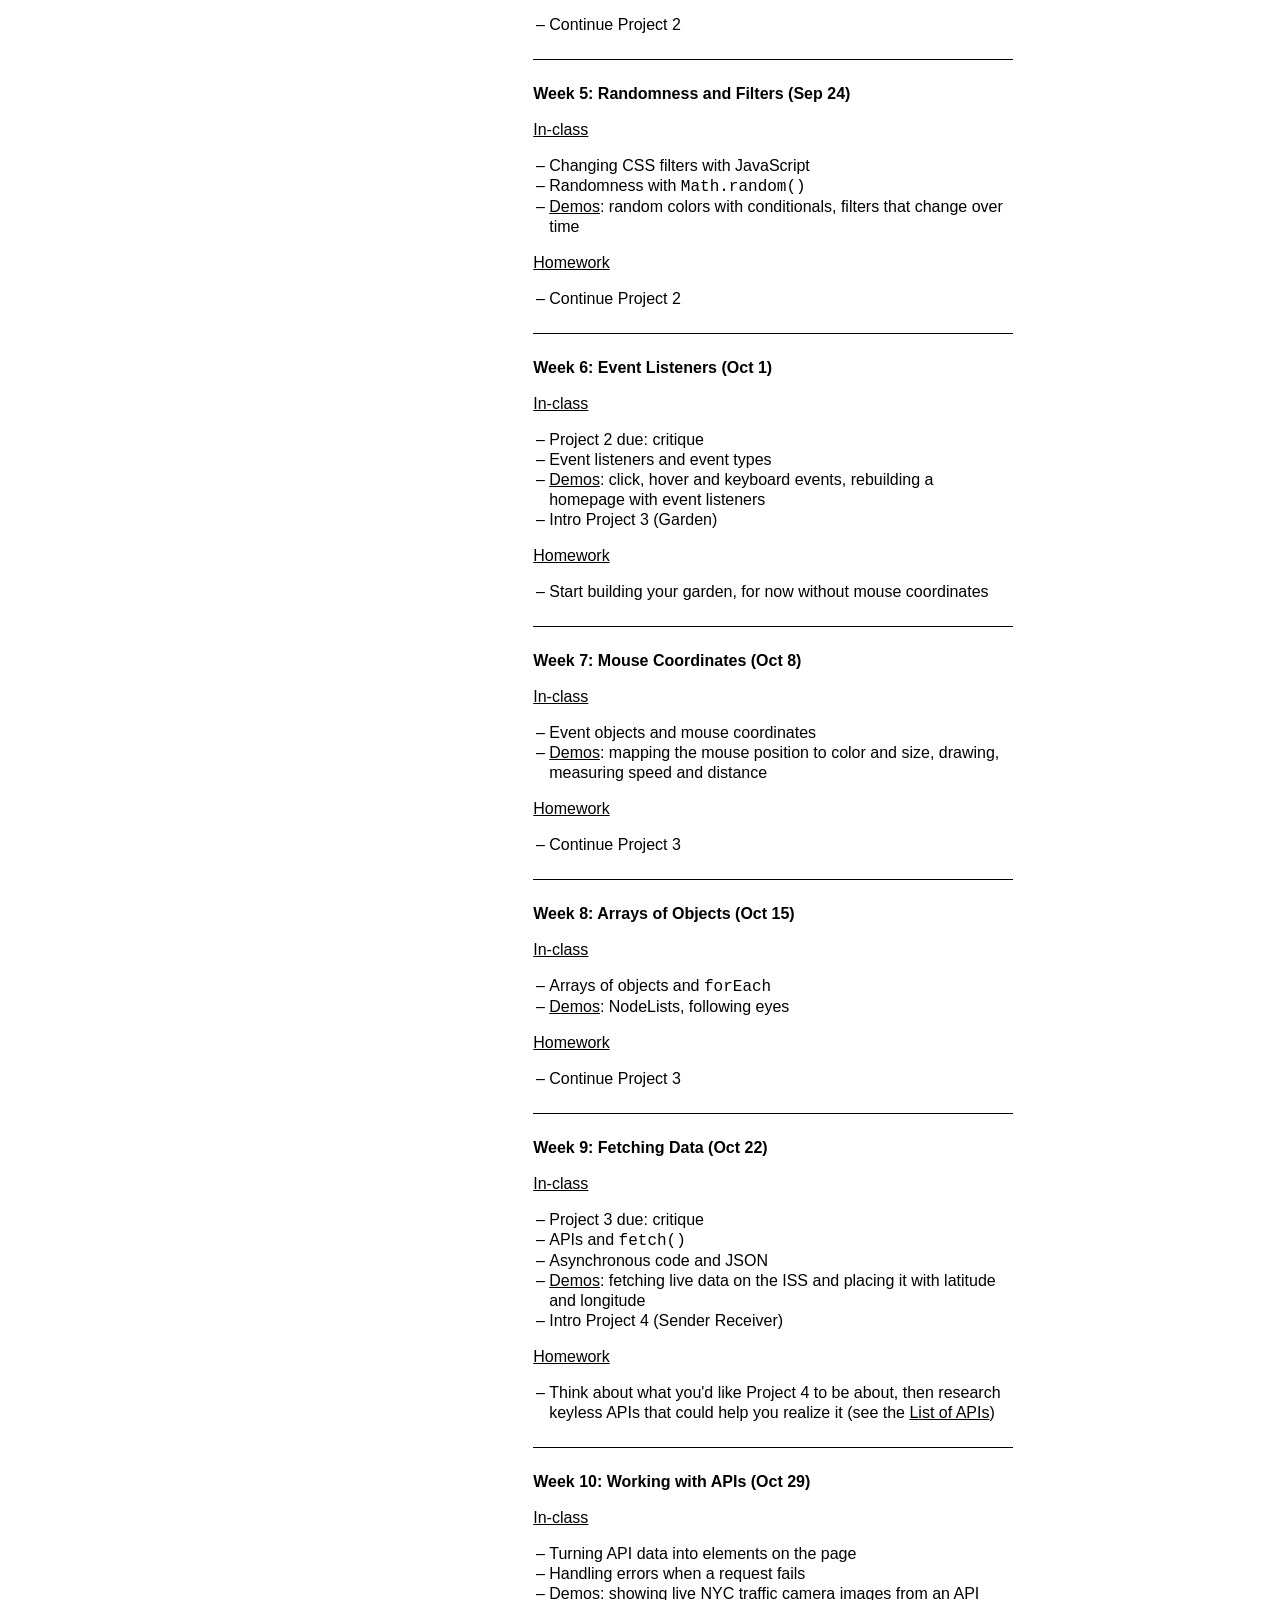
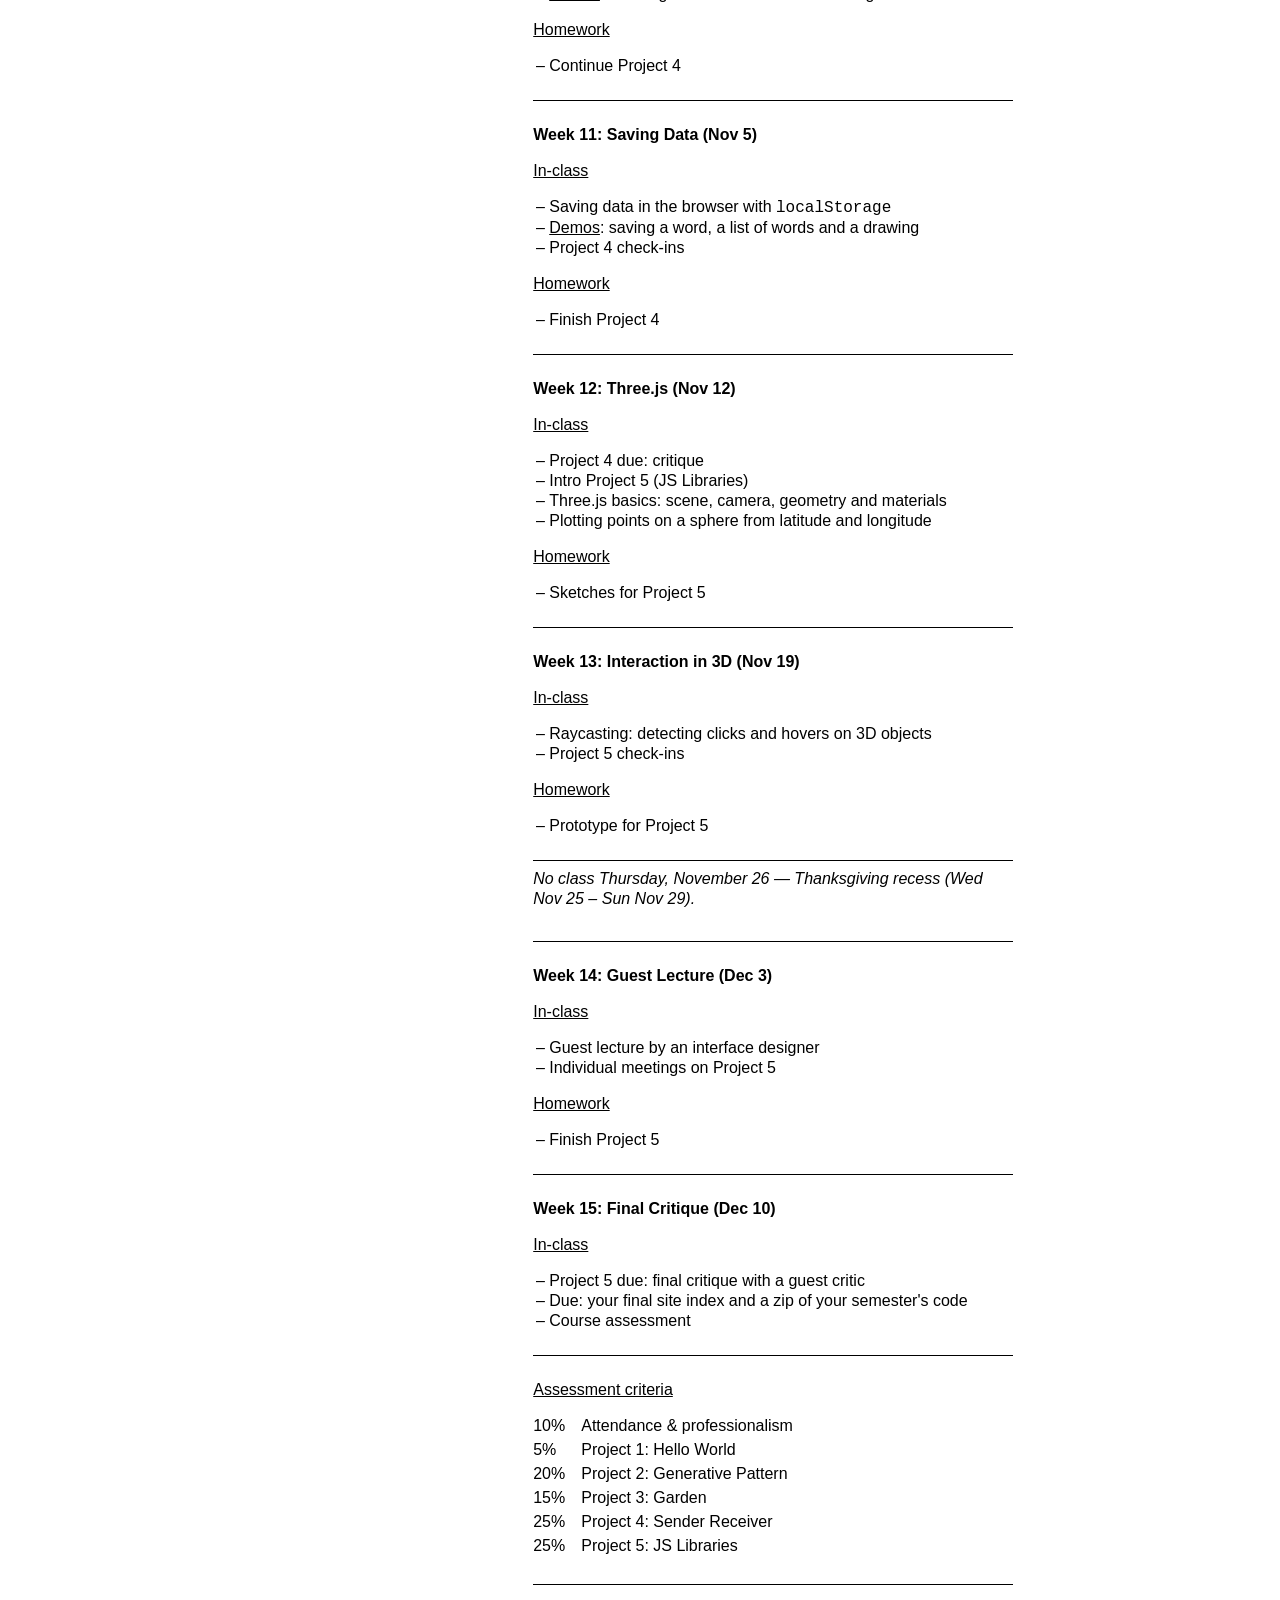
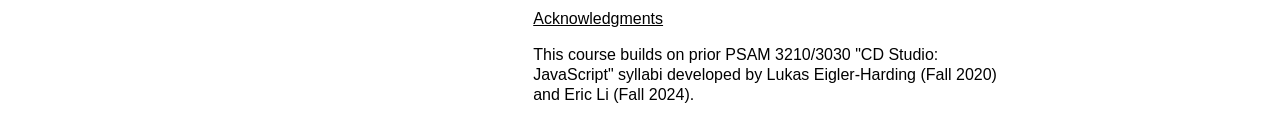
<file: syllabus.html>
<!DOCTYPE html>
<html lang="en">
<head>
  <meta charset="UTF-8">
  <meta name="viewport" content="width=device-width, initial-scale=1.0">
  <link rel="icon" type="image/png" href="images/favicon.png">
  <link rel="apple-touch-icon" href="images/apple-touch-icon.png">
  <title>Syllabus — JavaScript, Fall 2026</title>
  <link rel="stylesheet" href="style.css">
  <style>
    .page h2,
    .page h3 {
      font-size: 16px;
      font-weight: normal;
      text-decoration: underline;
      margin: 16px 0;
    }
    .project-header,
    .week-header {
      margin: 16px 0;
    }
    .project-header > *,
    .week-header > * {
      margin: 0;
    }
    hr {
      border: none;
      border-top: 1px solid black;
      margin: 24px 0;
    }
    /* Dashes line up with the left edge of the text */
    .page ul {
      padding-left: 1em;
      list-style-type: "– ";
    }
    /* Project and week titles are bold */
    .page .project-title,
    .page .week-title {
      font-weight: bold;
      text-decoration: none;
    }
    /* A line between projects and between weeks */
    #projects .project + .project,
    .week + .week,
    .week + .break,
    .break + .week,
    #schedule {
      border-top: 1px solid black;
      margin-top: 24px;
      padding-top: 8px; /* plus the heading's 16px margin */
    }
    .break {
      padding-bottom: 8px;
    }
    .page details {
      margin-bottom: 16px;
    }
    .page details > summary::after {
      content: " +";
    }
    .page details[open] > summary::after {
      content: " \2013";
    }
    .meta-table {
      border-collapse: collapse;
    }
    .meta-table td {
      padding: 0 16px 4px 0;
      vertical-align: top;
    }
  </style>
  <script src="js/nav.js" defer></script>
  <script src="js/dots.js" defer></script>
</head>
<body class="syllabus">

<main id="content" class="page">

  <header class="course-info">
    <h1>PSAM 3210 — CD Studio: JavaScript</h1>
    <table class="meta-table">
      <tr><td>Semester</td><td>Fall 2026</td></tr>
      <tr><td>Meeting</td><td>Thursdays, 4:00pm–6:40pm</td></tr>
      <tr><td>Location</td><td>63 Fifth Ave, Room 622</td></tr>
      <tr><td>Instructor</td><td>Severin Bunse</td></tr>
      <tr><td>CRN</td><td>2158, Section A</td></tr>
    </table>
    <p><a href="syllabus.pdf" target="_blank" rel="noopener">Full syllabus with course policies (PDF)</a></p>
  </header>

  <hr>

  <section id="projects">

    <section class="project">
      <header class="project-header">
        <h2 class="project-title">Project 1: Hello World (<time datetime="2026-08-27">Aug 27</time> &ndash; <time datetime="2026-09-10">Sep 10</time>)</h2>
      </header>
      <p>Using your existing knowledge of HTML and CSS (and JavaScript, if you like), create a homepage that represents you in some way. It could introduce yourself, explore an interest or obsession, or give you a chance to realize an idea you've had. Think of it as making a place for yourself on the web.</p>
      <p>This site will also be used to catalogue the projects for the rest of the semester, so it can keep developing as we continue.</p>
      <p>For inspiration check out: <a href="https://geocities.restorativland.org">https://geocities.restorativland.org</a></p>
      <p><em>You will learn:</em> HTML structure, CSS styling, Site navigation, Variables, functions and click events</p>
      <details>
        <summary>Part 1 — Relearning the web (Weeks 1–3)</summary>
        <p>Students are re-introduced to basic HTML + CSS concepts and are asked to produce a simple "homepage" site to catalogue the projects for the rest of the semester. If students feel comfortable, they are given the opportunity to integrate JavaScript into their site. An emphasis is given on foundational web knowledge and clear code to provide a framework for more advanced work in the coming weeks.</p>
      </details>
    </section>

    <section class="project">
      <header class="project-header">
        <h2 class="project-title">Project 2: Generative Pattern (<time datetime="2026-09-10">Sep 10</time> &ndash; <time datetime="2026-10-01">Oct 1</time>)</h2>
      </header>
      <p>You will write a JavaScript program which uses loops and if statements to create a modular generative pattern. You will design at least one single pattern unit (a module) (think: div) that changes over the course of its output.</p>
      <p>Your unit should iterate at least 100 times. With each iteration, your unit should somehow modify itself (content or CSS attributes: size, color, rotation, shape, texture). Your pattern should have at least 2 variables of change (ex: content, color), is allowed to repeat itself (i.e. be a pattern), and is allowed to be as abstract or literal as you want (it can tell a story, or it can be an exercise in form). The goal of this project is to use JavaScript to dynamically append HTML elements and programmatically alter their attributes. This project will also utilize JavaScript to explore techniques of animation and interactivity.</p>
      <p><em>You will learn:</em> Loops and arrays, Timing with setTimeout(), Randomness with Math.random(), Changing CSS with JavaScript</p>
      <details>
        <summary>Part 2 — JavaScript, iteration, and movement (Weeks 3–6)</summary>
        <p>Students are introduced to programming concepts: data storage/structures, loops, and functions and explore their visual potential through the development of generative patterns, animations, and modular abstractions. Emphasis is given towards understanding data types, storing values, and manipulating CSS (units and classes) with JavaScript.</p>
      </details>
    </section>

    <section class="project">
      <header class="project-header">
        <h2 class="project-title">Project 3: Garden (<time datetime="2026-10-01">Oct 1</time> &ndash; <time datetime="2026-10-22">Oct 22</time>)</h2>
      </header>
      <p>Using what you have learned about event listeners, mouse coordinates, and dynamically creating and appending HTML elements, create a virtual garden which implements the ability to render and place elements where you click your mouse.</p>
      <p><em>You will learn:</em> Event listeners, Event objects and mouse coordinates, Creating and placing elements, Arrays of objects and forEach</p>
      <details>
        <summary>Part 3 — Interaction (Weeks 6–9)</summary>
        <p>Students are introduced to event listeners and mouse interaction through a series of small interactive demos.</p>
      </details>
    </section>

    <section class="project">
      <header class="project-header">
        <h2 class="project-title">Project 4: Sender Receiver (<time datetime="2026-10-22">Oct 22</time> &ndash; <time datetime="2026-11-12">Nov 12</time>)</h2>
      </header>
      <p>Design and develop a website which incorporates an external data feed, using one of the APIs discussed in class. You may also use another API or service that you have researched independently, so long as it provides a live data stream to work with. Consider how your specific design logic might change the meaning of said data, and how the user may (or may not) interact with the feed as they engage with your site.</p>
      <p><em>You will learn:</em> APIs and fetch(), Asynchronous code and JSON, Turning data into elements on the page, Saving data with localStorage</p>
      <details>
        <summary>Part 4 — Fetching (Weeks 9–12)</summary>
        <p>Students are introduced to JavaScript as a method of data management. Students are given demos exploring asynchronous functions, APIs, and localStorage to gain an understanding of fetching and pushing data.</p>
      </details>
    </section>

    <section class="project">
      <header class="project-header">
        <h2 class="project-title">Project 5: JS Libraries (<time datetime="2026-11-12">Nov 12</time> &ndash; <time datetime="2026-12-10">Dec 10</time>)</h2>
      </header>
      <p>Select one of the JavaScript libraries introduced in class and become well-acquainted with its documentation. Using that library, design and develop a website. You may also use another library you have researched independently, so long as it is well documented.</p>
      <p><em>You will learn:</em> Loading and using a JavaScript library, Reading library documentation, Options objects and classes</p>
      <details>
        <summary>Part 5 — The world of the web (Weeks 12–15)</summary>
        <p>After gaining an understanding of how to manipulate CSS through plain JavaScript, students are introduced to JavaScript libraries through a series of small demos. Students are expected to select and become well-acquainted with the documentation of one library through an interface-based project for the remainder of the course.</p>
      </details>
    </section>

  </section>

  <section id="schedule">

    <section class="week">
      <header class="week-header">
        <h2 class="week-title">Week 1: What is JavaScript? (<time datetime="2026-08-27">Aug 27</time>)</h2>
      </header>
      <h3>In-class</h3>
      <ul>
        <li>Introductions and syllabus review</li>
        <li>HTML and CSS review</li>
        <li>What JavaScript is and what it does in the browser</li>
        <li>References: <a href="https://radio.garden">Radio Garden</a> by Jonathan Puckey, <a href="http://16777216.site">16777216.site</a> by Jacob Hovings, <a href="https://noahveltman.com/internet-shape/">What Shape Is the Internet?</a> by Noah Veltman</li>
        <li>Intro Project 1 (Hello World)</li>
      </ul>
      <h3>Homework</h3>
      <ul>
        <li>Start your homepage</li>
      </ul>
    </section>

    <section class="week">
      <header class="week-header">
        <h2 class="week-title">Week 2: Variables, Functions and Conditionals (<time datetime="2026-09-03">Sep 3</time>)</h2>
      </header>
      <h3>In-class</h3>
      <ul>
        <li>Variables, functions and conditionals</li>
        <li>Selecting elements and changing their CSS on click</li>
        <li>Debugging with <code>console.log()</code> and the browser's developer tools</li>
        <li><a href="https://github.com/severinbunse/Javascript-2026-examples/tree/main/2026-09-03-background-toggle-on-click">Demos</a>: toggling background colors and images on click</li>
        <li>Sharing homepages in progress</li>
      </ul>
      <h3>Homework</h3>
      <ul>
        <li>Make your homepage interactive: use at least one variable and one function to change a CSS property when an element is clicked</li>
      </ul>
    </section>

    <section class="week">
      <header class="week-header">
        <h2 class="week-title">Week 3: Loops and Arrays (<time datetime="2026-09-10">Sep 10</time>)</h2>
      </header>
      <h3>In-class</h3>
      <ul>
        <li>Project 1 due: critique</li>
        <li>Loops and arrays</li>
        <li><a href="https://github.com/severinbunse/Javascript-2026-examples/tree/main/2026-09-10-conditionals-loops-and-functions">Demos</a>: loops, arrays and objects</li>
        <li>Publishing a site with GitHub Pages</li>
        <li>Intro Project 2 (Generative Pattern)</li>
      </ul>
      <h3>Homework</h3>
      <ul>
        <li>Publish your homepage on GitHub and share the link</li>
        <li>Reading: Vera Molnár / Anni Albers on design and iteration</li>
        <li>Start Project 2 by experimenting with the <a href="https://codepen.io/editor/Severin-Bunse/pen/01a08d94-6689-7494-95da-5095bad4656a">color-cycle code</a> from class</li>
      </ul>
    </section>

    <section class="week">
      <header class="week-header">
        <h2 class="week-title">Week 4: Parameters and Timing (<time datetime="2026-09-17">Sep 17</time>)</h2>
      </header>
      <h3>In-class</h3>
      <ul>
        <li>Function parameters</li>
        <li>Timing with <code>setTimeout()</code></li>
        <li><a href="https://github.com/severinbunse/Javascript-2026-examples/tree/main/2026-09-17-functions-and-timing">Demos</a>: building patterns over time and placing images from an array</li>
        <li>Small group check-ins on Project 2</li>
      </ul>
      <h3>Homework</h3>
      <ul>
        <li>Continue Project 2</li>
      </ul>
    </section>

    <section class="week">
      <header class="week-header">
        <h2 class="week-title">Week 5: Randomness and Filters (<time datetime="2026-09-24">Sep 24</time>)</h2>
      </header>
      <h3>In-class</h3>
      <ul>
        <li>Changing CSS filters with JavaScript</li>
        <li>Randomness with <code>Math.random()</code></li>
        <li><a href="https://github.com/severinbunse/Javascript-2026-examples/tree/main/2026-09-24-random-conditionals-and-filters">Demos</a>: random colors with conditionals, filters that change over time</li>
      </ul>
      <h3>Homework</h3>
      <ul>
        <li>Continue Project 2</li>
      </ul>
    </section>

    <section class="week">
      <header class="week-header">
        <h2 class="week-title">Week 6: Event Listeners (<time datetime="2026-10-01">Oct 1</time>)</h2>
      </header>
      <h3>In-class</h3>
      <ul>
        <li>Project 2 due: critique</li>
        <li>Event listeners and event types</li>
        <li><a href="https://github.com/severinbunse/Javascript-2026-examples/tree/main/2026-10-01-event-listeners">Demos</a>: click, hover and keyboard events, rebuilding a homepage with event listeners</li>
        <li>Intro Project 3 (Garden)</li>
      </ul>
      <h3>Homework</h3>
      <ul>
        <li>Start building your garden, for now without mouse coordinates</li>
      </ul>
    </section>

    <section class="week">
      <header class="week-header">
        <h2 class="week-title">Week 7: Mouse Coordinates (<time datetime="2026-10-08">Oct 8</time>)</h2>
      </header>
      <h3>In-class</h3>
      <ul>
        <li>Event objects and mouse coordinates</li>
        <li><a href="https://github.com/severinbunse/Javascript-2026-examples/tree/main/2026-10-08-mouse-position">Demos</a>: mapping the mouse position to color and size, drawing, measuring speed and distance</li>
      </ul>
      <h3>Homework</h3>
      <ul>
        <li>Continue Project 3</li>
      </ul>
    </section>

    <section class="week">
      <header class="week-header">
        <h2 class="week-title">Week 8: Arrays of Objects (<time datetime="2026-10-15">Oct 15</time>)</h2>
      </header>
      <h3>In-class</h3>
      <ul>
        <li>Arrays of objects and <code>forEach</code></li>
        <li><a href="https://github.com/severinbunse/Javascript-2026-examples/tree/main/2026-10-15-queryselectors-and-arrow-functions">Demos</a>: NodeLists, following eyes</li>
      </ul>
      <h3>Homework</h3>
      <ul>
        <li>Continue Project 3</li>
      </ul>
    </section>

    <section class="week">
      <header class="week-header">
        <h2 class="week-title">Week 9: Fetching Data (<time datetime="2026-10-22">Oct 22</time>)</h2>
      </header>
      <h3>In-class</h3>
      <ul>
        <li>Project 3 due: critique</li>
        <li>APIs and <code>fetch()</code></li>
        <li>Asynchronous code and JSON</li>
        <li><a href="https://github.com/severinbunse/Javascript-2026-examples/tree/main/2026-10-22-fetch">Demos</a>: fetching live data on the ISS and placing it with latitude and longitude</li>
        <li>Intro Project 4 (Sender Receiver)</li>
      </ul>
      <h3>Homework</h3>
      <ul>
        <li>Think about what you'd like Project 4 to be about, then research keyless APIs that could help you realize it (see the <a href="APIs.html">List of APIs</a>)</li>
      </ul>
    </section>

    <section class="week">
      <header class="week-header">
        <h2 class="week-title">Week 10: Working with APIs (<time datetime="2026-10-29">Oct 29</time>)</h2>
      </header>
      <h3>In-class</h3>
      <ul>
        <li>Turning API data into elements on the page</li>
        <li>Handling errors when a request fails</li>
        <li><a href="https://github.com/severinbunse/Javascript-2026-examples/tree/main/2026-10-29-apis">Demos</a>: showing live NYC traffic camera images from an API</li>
      </ul>
      <h3>Homework</h3>
      <ul>
        <li>Continue Project 4</li>
      </ul>
    </section>

    <section class="week">
      <header class="week-header">
        <h2 class="week-title">Week 11: Saving Data (<time datetime="2026-11-05">Nov 5</time>)</h2>
      </header>
      <h3>In-class</h3>
      <ul>
        <li>Saving data in the browser with <code>localStorage</code></li>
        <li><a href="https://github.com/severinbunse/Javascript-2026-examples/tree/main/2026-11-05-localstorage">Demos</a>: saving a word, a list of words and a drawing</li>
        <li>Project 4 check-ins</li>
      </ul>
      <h3>Homework</h3>
      <ul>
        <li>Finish Project 4</li>
      </ul>
    </section>

    <section class="week">
      <header class="week-header">
        <h2 class="week-title">Week 12: Three.js (<time datetime="2026-11-12">Nov 12</time>)</h2>
      </header>
      <h3>In-class</h3>
      <ul>
        <li>Project 4 due: critique</li>
        <li>Intro Project 5 (JS Libraries)</li>
        <li>Three.js basics: scene, camera, geometry and materials</li>
        <li>Plotting points on a sphere from latitude and longitude</li>
      </ul>
      <h3>Homework</h3>
      <ul>
        <li>Sketches for Project 5</li>
      </ul>
    </section>

    <section class="week">
      <header class="week-header">
        <h2 class="week-title">Week 13: Interaction in 3D (<time datetime="2026-11-19">Nov 19</time>)</h2>
      </header>
      <h3>In-class</h3>
      <ul>
        <li>Raycasting: detecting clicks and hovers on 3D objects</li>
        <li>Project 5 check-ins</li>
      </ul>
      <h3>Homework</h3>
      <ul>
        <li>Prototype for Project 5</li>
      </ul>
    </section>

    <p class="break"><em>No class Thursday, November 26 — Thanksgiving recess (Wed Nov 25 – Sun Nov 29).</em></p>

    <section class="week">
      <header class="week-header">
        <h2 class="week-title">Week 14: Guest Lecture (<time datetime="2026-12-03">Dec 3</time>)</h2>
      </header>
      <h3>In-class</h3>
      <ul>
        <li>Guest lecture by an interface designer</li>
        <li>Individual meetings on Project 5</li>
      </ul>
      <h3>Homework</h3>
      <ul>
        <li>Finish Project 5</li>
      </ul>
    </section>

    <section class="week">
      <header class="week-header">
        <h2 class="week-title">Week 15: Final Critique (<time datetime="2026-12-10">Dec 10</time>)</h2>
      </header>
      <h3>In-class</h3>
      <ul>
        <li>Project 5 due: final critique with a guest critic</li>
        <li>Due: your final site index and a zip of your semester's code</li>
        <li>Course assessment</li>
      </ul>
    </section>

  </section>

  <hr>

  <section class="assessment">
    <h2>Assessment criteria</h2>
    <table class="meta-table">
      <tr><td>10%</td><td>Attendance &amp; professionalism</td></tr>
      <tr><td>5%</td><td>Project 1: Hello World</td></tr>
      <tr><td>20%</td><td>Project 2: Generative Pattern</td></tr>
      <tr><td>15%</td><td>Project 3: Garden</td></tr>
      <tr><td>25%</td><td>Project 4: Sender Receiver</td></tr>
      <tr><td>25%</td><td>Project 5: JS Libraries</td></tr>
    </table>
  </section>

  <hr>

  <section class="acknowledgments">
    <h2>Acknowledgments</h2>
    <p>This course builds on prior PSAM 3210/3030 "CD Studio: JavaScript" syllabi developed by Lukas Eigler-Harding (Fall 2020) and Eric Li (Fall 2024).</p>
  </section>

</main>

</body>
</html>
</file>
<file: style.css>
* {
  box-sizing: border-box;
}

html,
body {
  margin: 0;
}

html {
  overflow-x: clip;
  scrollbar-gutter: stable;
}

body {
  font-family: Arial, Helvetica, sans-serif;
  font-size: 16px;
  line-height: 1.25;
  min-height: 100vh;
  min-height: 100svh;
  display: flex;
  align-items: center;
  justify-content: center;
  padding: 24px 16px;
}

.page {
  max-width: calc(30em + 48px);
  padding: 24px;
}

h1 {
  font-size: 16px;
  margin: 0 0 4px;
}

p {
  margin: 0 0 16px;
}

/* Student projects: a thin line separates them from the assignment */
.student-projects {
  margin-top: 24px;
  padding-top: 8px;
  border-top: 1px solid black;
}

h2 {
  font-size: 16px;
  margin: 1lh 0 4px;
}

.link-list {
  list-style: none;
  margin: 0 0 16px;
  padding: 0;
}

.link-list li {
  margin-bottom: 4px;
}

.hello-world p {
  margin-bottom: 8px;
}

a {
  color: black;
}

.site-nav {
  position: fixed;
  top: 0;
  left: 0;
  bottom: 0;
  width: max-content;
  white-space: nowrap;
  padding: 24px;
  overflow-y: auto;
}

.site-nav a {
  text-decoration: none;
}

.site-nav .site-title {
  display: block;
  font-weight: bold;
  margin-bottom: 24px;
}

.site-intro {
  white-space: normal;
  width: 0;
  min-width: 100%;
  margin-bottom: calc(24px + 1lh);
}

.site-intro p {
  margin: 0 0 8px;
}

.site-nav .site-intro a {
  text-decoration: underline;
}

.site-nav ul {
  list-style: none;
  margin: 0;
  padding: 0;
}

.project + .project {
  margin-top: 1lh;
}

.project-title {
  font-weight: bold;
}

.site-nav [data-status="upcoming"],
.site-nav [data-status="upcoming"] a {
  color: #999;
}

.site-nav .activities {
  margin-top: 6px;
  padding-left: 12px;
  border-left: 1px solid black;
}

.activities:not(:has(li)) {
  display: none;
}

.activity {
  margin-bottom: 4px;
}

.activity time {
  display: inline-block;
  width: 2.75em;
}

.same-date {
  padding-left: 2.75em;
}

.site-nav a[aria-current="page"] {
  font-style: italic;
}

summary {
  list-style: none;
  cursor: pointer;
}

summary::-webkit-details-marker {
  display: none;
}

summary::after {
  content: " +";
}

details[open] > summary::after {
  content: " \2013";
}

details:not(:has(.activity)) > summary::after {
  content: none;
}

.site-nav .nav-links {
  margin-top: calc(24px + 1lh);
}

.nav-toggle {
  display: none;
  font: inherit;
  color: inherit;
  background: none;
  border: none;
  padding: 0;
  cursor: pointer;
}

@media (max-width: 1500px) {
  .page a {
    overflow-wrap: anywhere;
  }
}

@media (min-width: 701px) and (max-width: 1500px) {
  body {
    display: grid;
    grid-template-columns: max-content minmax(0, 1fr);
    padding: 0;
  }

  .site-nav {
    position: sticky;
    align-self: start;
    height: 100svh;
  }

  .page {
    place-self: center;
  }
}

@media (max-width: 700px) {
  body {
    flex-direction: column;
    justify-content: flex-start;
    padding: calc(1.25em + 33px) 0 0;
  }

  .site-nav {
    right: 0;
    bottom: auto;
    z-index: 1;
    width: auto;
    white-space: normal;
    height: calc(1.25em + 33px);
    overflow: hidden;
    display: flex;
    flex-wrap: wrap;
    align-items: baseline;
    align-content: flex-start;
    padding: 16px;
    background: white;
    border-bottom: 1px solid black;
    transition: height 0.8s ease-in-out;
  }

  .site-nav.open {
    height: 100svh;
    overflow-y: auto;
  }

  .site-nav .site-title {
    flex: 1;
    margin-bottom: 0;
  }

  .nav-toggle {
    display: block;
  }

  .site-nav > :not(.site-title, .nav-toggle) {
    flex-basis: 100%;
  }

  .site-nav:not(.open) > :not(.site-title, .nav-toggle) {
    visibility: hidden;
    transition: visibility 0s 0.8s;
  }

  .site-intro {
    margin-top: 33px;
  }

  .page {
    width: 100%;
    margin: 0 auto;
    padding: 16px 16px 24px;
  }
}

@media (max-width: 700px) and (prefers-reduced-motion: reduce) {
  .site-nav {
    transition: none;
  }
}
</file>
